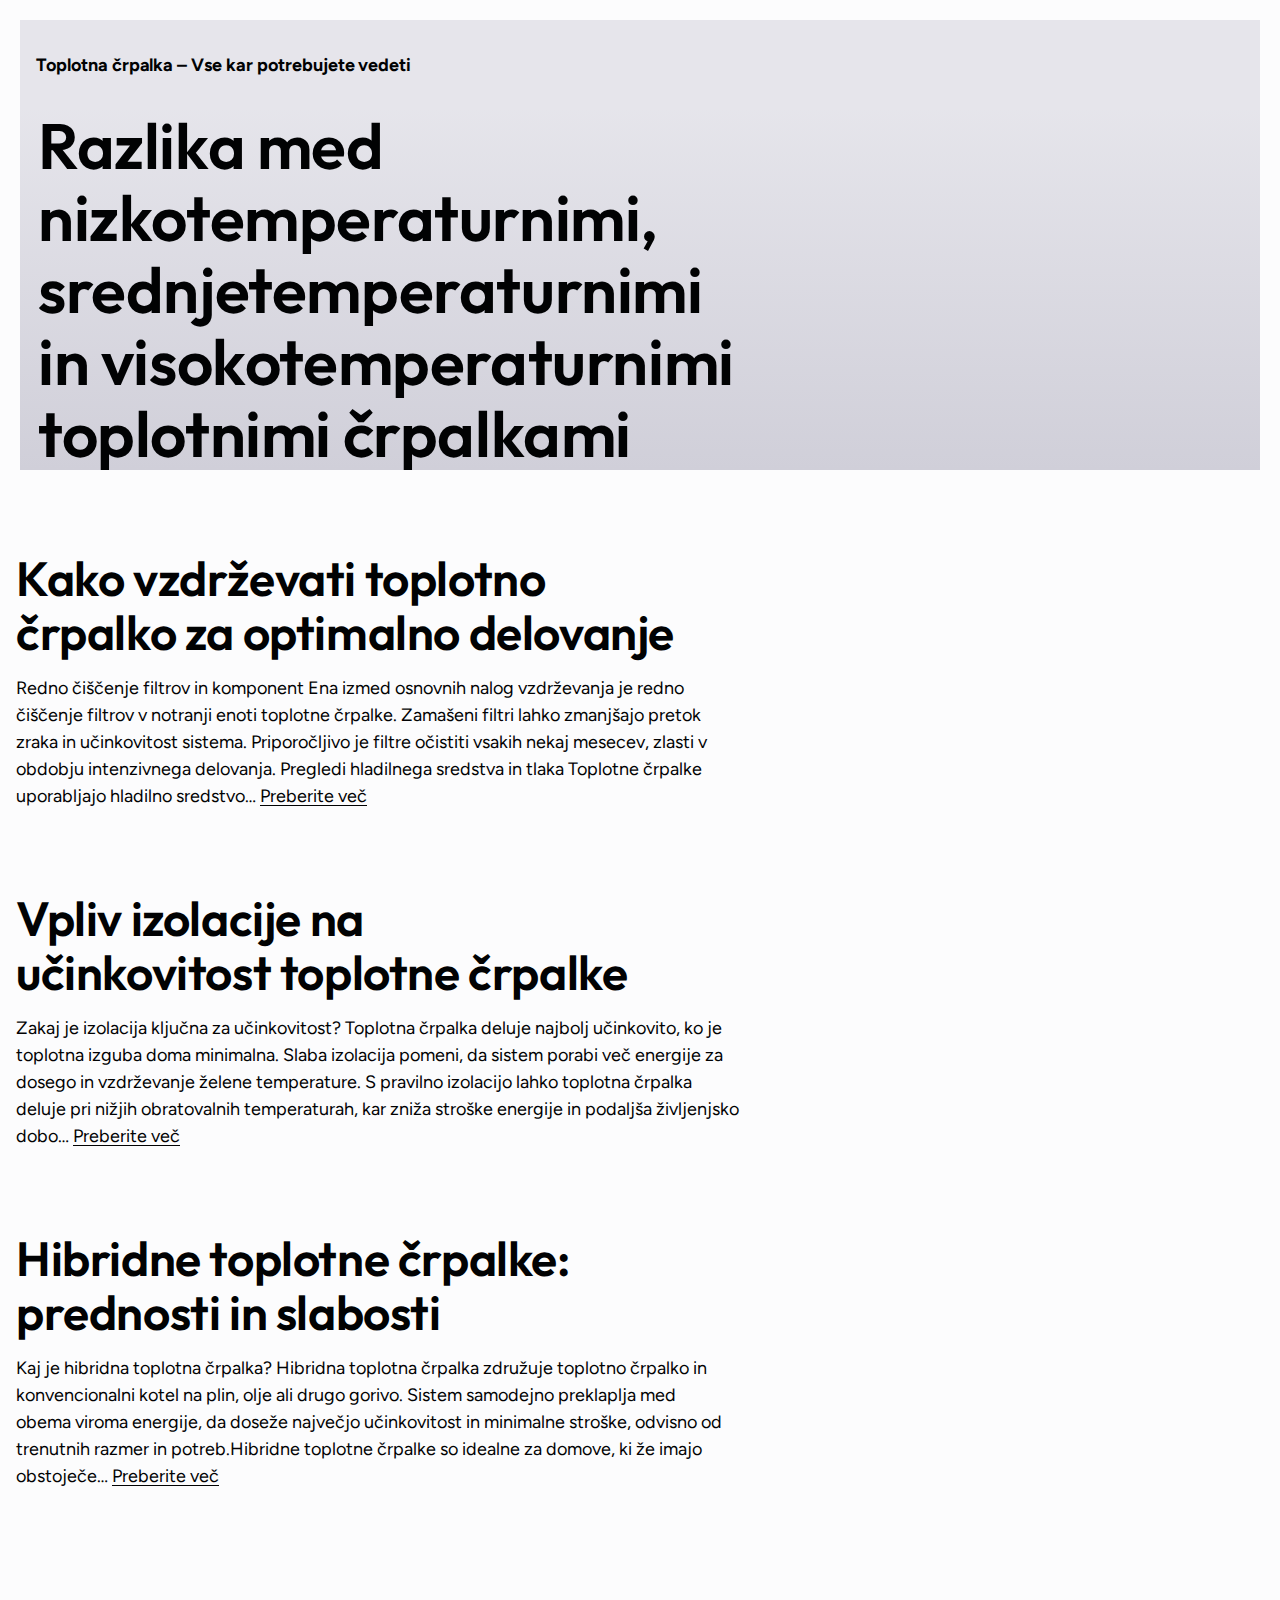
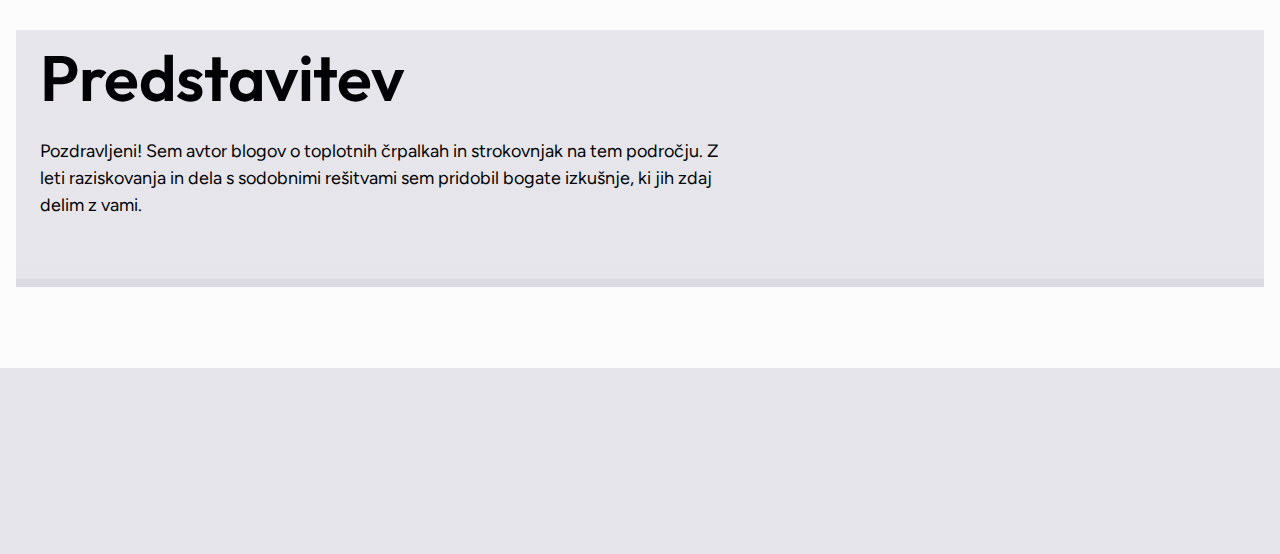
<file: index.html>
<!DOCTYPE html>
<html lang="en-US">
<head>
	<meta charset="UTF-8">
	<meta name="viewport" content="width=device-width, initial-scale=1">
<meta name="robots" content="max-image-preview:large">
	<style>img:is([sizes="auto" i], [sizes^="auto," i]) { contain-intrinsic-size: 3000px 1500px }</style>
	<title>Toplotna črpalka &#8211; Vse kar potrebujete vedeti</title>
<link rel="alternate" type="application/rss+xml" title="Toplotna črpalka - Vse kar potrebujete vedeti &raquo; Feed" href="/feed/">
<link rel="alternate" type="application/rss+xml" title="Toplotna črpalka - Vse kar potrebujete vedeti &raquo; Comments Feed" href="/comments/feed/">
<script>
window._wpemojiSettings = {"baseUrl":"https:\/\/s.w.org\/images\/core\/emoji\/15.0.3\/72x72\/","ext":".png","svgUrl":"https:\/\/s.w.org\/images\/core\/emoji\/15.0.3\/svg\/","svgExt":".svg","source":{"concatemoji":"\/wp-includes\/js\/wp-emoji-release.min.js?ver=6.7.1"}};
/*! This file is auto-generated */
!function(i,n){var o,s,e;function c(e){try{var t={supportTests:e,timestamp:(new Date).valueOf()};sessionStorage.setItem(o,JSON.stringify(t))}catch(e){}}function p(e,t,n){e.clearRect(0,0,e.canvas.width,e.canvas.height),e.fillText(t,0,0);var t=new Uint32Array(e.getImageData(0,0,e.canvas.width,e.canvas.height).data),r=(e.clearRect(0,0,e.canvas.width,e.canvas.height),e.fillText(n,0,0),new Uint32Array(e.getImageData(0,0,e.canvas.width,e.canvas.height).data));return t.every(function(e,t){return e===r[t]})}function u(e,t,n){switch(t){case"flag":return n(e,"🏳️‍⚧️","🏳️​⚧️")?!1:!n(e,"🇺🇳","🇺​🇳")&&!n(e,"🏴󠁧󠁢󠁥󠁮󠁧󠁿","🏴​󠁧​󠁢​󠁥​󠁮​󠁧​󠁿");case"emoji":return!n(e,"🐦‍⬛","🐦​⬛")}return!1}function f(e,t,n){var r="undefined"!=typeof WorkerGlobalScope&&self instanceof WorkerGlobalScope?new OffscreenCanvas(300,150):i.createElement("canvas"),a=r.getContext("2d",{willReadFrequently:!0}),o=(a.textBaseline="top",a.font="600 32px Arial",{});return e.forEach(function(e){o[e]=t(a,e,n)}),o}function t(e){var t=i.createElement("script");t.src=e,t.defer=!0,i.head.appendChild(t)}"undefined"!=typeof Promise&&(o="wpEmojiSettingsSupports",s=["flag","emoji"],n.supports={everything:!0,everythingExceptFlag:!0},e=new Promise(function(e){i.addEventListener("DOMContentLoaded",e,{once:!0})}),new Promise(function(t){var n=function(){try{var e=JSON.parse(sessionStorage.getItem(o));if("object"==typeof e&&"number"==typeof e.timestamp&&(new Date).valueOf()<e.timestamp+604800&&"object"==typeof e.supportTests)return e.supportTests}catch(e){}return null}();if(!n){if("undefined"!=typeof Worker&&"undefined"!=typeof OffscreenCanvas&&"undefined"!=typeof URL&&URL.createObjectURL&&"undefined"!=typeof Blob)try{var e="postMessage("+f.toString()+"("+[JSON.stringify(s),u.toString(),p.toString()].join(",")+"));",r=new Blob([e],{type:"text/javascript"}),a=new Worker(URL.createObjectURL(r),{name:"wpTestEmojiSupports"});return void(a.onmessage=function(e){c(n=e.data),a.terminate(),t(n)})}catch(e){}c(n=f(s,u,p))}t(n)}).then(function(e){for(var t in e)n.supports[t]=e[t],n.supports.everything=n.supports.everything&&n.supports[t],"flag"!==t&&(n.supports.everythingExceptFlag=n.supports.everythingExceptFlag&&n.supports[t]);n.supports.everythingExceptFlag=n.supports.everythingExceptFlag&&!n.supports.flag,n.DOMReady=!1,n.readyCallback=function(){n.DOMReady=!0}}).then(function(){return e}).then(function(){var e;n.supports.everything||(n.readyCallback(),(e=n.source||{}).concatemoji?t(e.concatemoji):e.wpemoji&&e.twemoji&&(t(e.twemoji),t(e.wpemoji)))}))}((window,document),window._wpemojiSettings);
</script>
<style id="wp-block-site-logo-inline-css">.wp-block-site-logo{box-sizing:border-box;line-height:0}.wp-block-site-logo a{display:inline-block;line-height:0}.wp-block-site-logo.is-default-size img{height:auto;width:120px}.wp-block-site-logo img{height:auto;max-width:100%}.wp-block-site-logo a,.wp-block-site-logo img{border-radius:inherit}.wp-block-site-logo.aligncenter{margin-left:auto;margin-right:auto;text-align:center}:root :where(.wp-block-site-logo.is-style-rounded){border-radius:9999px}</style>
<style id="wp-block-site-title-inline-css">.wp-block-site-title{box-sizing:border-box}.wp-block-site-title :where(a){color:inherit;font-family:inherit;font-size:inherit;font-style:inherit;font-weight:inherit;letter-spacing:inherit;line-height:inherit;text-decoration:inherit}</style>
<style id="wp-block-group-inline-css">.wp-block-group{box-sizing:border-box}:where(.wp-block-group.wp-block-group-is-layout-constrained){position:relative}</style>
<style id="wp-block-page-list-inline-css">.wp-block-navigation .wp-block-page-list{align-items:var(--navigation-layout-align,initial);background-color:inherit;display:flex;flex-direction:var(--navigation-layout-direction,initial);flex-wrap:var(--navigation-layout-wrap,wrap);justify-content:var(--navigation-layout-justify,initial)}.wp-block-navigation .wp-block-navigation-item{background-color:inherit}</style>
<link rel="stylesheet" id="wp-block-navigation-css" href="/wp-includes/blocks/navigation/style.min.css?ver=6.7.1" media="all">
<style id="wp-block-post-title-inline-css">.wp-block-post-title{box-sizing:border-box;word-break:break-word}.wp-block-post-title :where(a){display:inline-block;font-family:inherit;font-size:inherit;font-style:inherit;font-weight:inherit;letter-spacing:inherit;line-height:inherit;text-decoration:inherit}</style>
<style id="wp-block-post-featured-image-inline-css">.wp-block-post-featured-image{margin-left:0;margin-right:0}.wp-block-post-featured-image a{display:block;height:100%}.wp-block-post-featured-image :where(img){box-sizing:border-box;height:auto;max-width:100%;vertical-align:bottom;width:100%}.wp-block-post-featured-image.alignfull img,.wp-block-post-featured-image.alignwide img{width:100%}.wp-block-post-featured-image .wp-block-post-featured-image__overlay.has-background-dim{background-color:#000;inset:0;position:absolute}.wp-block-post-featured-image{position:relative}.wp-block-post-featured-image .wp-block-post-featured-image__overlay.has-background-gradient{background-color:initial}.wp-block-post-featured-image .wp-block-post-featured-image__overlay.has-background-dim-0{opacity:0}.wp-block-post-featured-image .wp-block-post-featured-image__overlay.has-background-dim-10{opacity:.1}.wp-block-post-featured-image .wp-block-post-featured-image__overlay.has-background-dim-20{opacity:.2}.wp-block-post-featured-image .wp-block-post-featured-image__overlay.has-background-dim-30{opacity:.3}.wp-block-post-featured-image .wp-block-post-featured-image__overlay.has-background-dim-40{opacity:.4}.wp-block-post-featured-image .wp-block-post-featured-image__overlay.has-background-dim-50{opacity:.5}.wp-block-post-featured-image .wp-block-post-featured-image__overlay.has-background-dim-60{opacity:.6}.wp-block-post-featured-image .wp-block-post-featured-image__overlay.has-background-dim-70{opacity:.7}.wp-block-post-featured-image .wp-block-post-featured-image__overlay.has-background-dim-80{opacity:.8}.wp-block-post-featured-image .wp-block-post-featured-image__overlay.has-background-dim-90{opacity:.9}.wp-block-post-featured-image .wp-block-post-featured-image__overlay.has-background-dim-100{opacity:1}.wp-block-post-featured-image:where(.alignleft,.alignright){width:100%}</style>
<style id="wp-block-columns-inline-css">.wp-block-columns{align-items:normal!important;box-sizing:border-box;display:flex;flex-wrap:wrap!important}@media (min-width:782px){.wp-block-columns{flex-wrap:nowrap!important}}.wp-block-columns.are-vertically-aligned-top{align-items:flex-start}.wp-block-columns.are-vertically-aligned-center{align-items:center}.wp-block-columns.are-vertically-aligned-bottom{align-items:flex-end}@media (max-width:781px){.wp-block-columns:not(.is-not-stacked-on-mobile)>.wp-block-column{flex-basis:100%!important}}@media (min-width:782px){.wp-block-columns:not(.is-not-stacked-on-mobile)>.wp-block-column{flex-basis:0;flex-grow:1}.wp-block-columns:not(.is-not-stacked-on-mobile)>.wp-block-column[style*=flex-basis]{flex-grow:0}}.wp-block-columns.is-not-stacked-on-mobile{flex-wrap:nowrap!important}.wp-block-columns.is-not-stacked-on-mobile>.wp-block-column{flex-basis:0;flex-grow:1}.wp-block-columns.is-not-stacked-on-mobile>.wp-block-column[style*=flex-basis]{flex-grow:0}:where(.wp-block-columns){margin-bottom:1.75em}:where(.wp-block-columns.has-background){padding:1.25em 2.375em}.wp-block-column{flex-grow:1;min-width:0;overflow-wrap:break-word;word-break:break-word}.wp-block-column.is-vertically-aligned-top{align-self:flex-start}.wp-block-column.is-vertically-aligned-center{align-self:center}.wp-block-column.is-vertically-aligned-bottom{align-self:flex-end}.wp-block-column.is-vertically-aligned-stretch{align-self:stretch}.wp-block-column.is-vertically-aligned-bottom,.wp-block-column.is-vertically-aligned-center,.wp-block-column.is-vertically-aligned-top{width:100%}</style>
<style id="wp-block-post-template-inline-css">.wp-block-post-template{list-style:none;margin-bottom:0;margin-top:0;max-width:100%;padding:0}.wp-block-post-template.is-flex-container{display:flex;flex-direction:row;flex-wrap:wrap;gap:1.25em}.wp-block-post-template.is-flex-container>li{margin:0;width:100%}@media (min-width:600px){.wp-block-post-template.is-flex-container.is-flex-container.columns-2>li{width:calc(50% - .625em)}.wp-block-post-template.is-flex-container.is-flex-container.columns-3>li{width:calc(33.33333% - .83333em)}.wp-block-post-template.is-flex-container.is-flex-container.columns-4>li{width:calc(25% - .9375em)}.wp-block-post-template.is-flex-container.is-flex-container.columns-5>li{width:calc(20% - 1em)}.wp-block-post-template.is-flex-container.is-flex-container.columns-6>li{width:calc(16.66667% - 1.04167em)}}@media (max-width:600px){.wp-block-post-template-is-layout-grid.wp-block-post-template-is-layout-grid.wp-block-post-template-is-layout-grid.wp-block-post-template-is-layout-grid{grid-template-columns:1fr}}.wp-block-post-template-is-layout-constrained>li>.alignright,.wp-block-post-template-is-layout-flow>li>.alignright{float:right;margin-inline-end:0;margin-inline-start:2em}.wp-block-post-template-is-layout-constrained>li>.alignleft,.wp-block-post-template-is-layout-flow>li>.alignleft{float:left;margin-inline-end:2em;margin-inline-start:0}.wp-block-post-template-is-layout-constrained>li>.aligncenter,.wp-block-post-template-is-layout-flow>li>.aligncenter{margin-inline-end:auto;margin-inline-start:auto}</style>
<link rel="stylesheet" id="wp-block-cover-css" href="/wp-includes/blocks/cover/style.min.css?ver=6.7.1" media="all">
<style id="wp-block-post-excerpt-inline-css">:where(.wp-block-post-excerpt){box-sizing:border-box;margin-bottom:var(--wp--style--block-gap);margin-top:var(--wp--style--block-gap)}.wp-block-post-excerpt__excerpt{margin-bottom:0;margin-top:0}.wp-block-post-excerpt__more-text{margin-bottom:0;margin-top:var(--wp--style--block-gap)}.wp-block-post-excerpt__more-link{display:inline-block}</style>
<style id="wp-block-spacer-inline-css">.wp-block-spacer{clear:both}</style>
<style id="wp-block-query-pagination-inline-css">.wp-block-query-pagination.is-content-justification-space-between>.wp-block-query-pagination-next:last-of-type{margin-inline-start:auto}.wp-block-query-pagination.is-content-justification-space-between>.wp-block-query-pagination-previous:first-child{margin-inline-end:auto}.wp-block-query-pagination .wp-block-query-pagination-previous-arrow{display:inline-block;margin-right:1ch}.wp-block-query-pagination .wp-block-query-pagination-previous-arrow:not(.is-arrow-chevron){transform:scaleX(1)}.wp-block-query-pagination .wp-block-query-pagination-next-arrow{display:inline-block;margin-left:1ch}.wp-block-query-pagination .wp-block-query-pagination-next-arrow:not(.is-arrow-chevron){transform:scaleX(1)}.wp-block-query-pagination.aligncenter{justify-content:center}</style>
<style id="wp-block-heading-inline-css">h1.has-background,h2.has-background,h3.has-background,h4.has-background,h5.has-background,h6.has-background{padding:1.25em 2.375em}h1.has-text-align-left[style*=writing-mode]:where([style*=vertical-lr]),h1.has-text-align-right[style*=writing-mode]:where([style*=vertical-rl]),h2.has-text-align-left[style*=writing-mode]:where([style*=vertical-lr]),h2.has-text-align-right[style*=writing-mode]:where([style*=vertical-rl]),h3.has-text-align-left[style*=writing-mode]:where([style*=vertical-lr]),h3.has-text-align-right[style*=writing-mode]:where([style*=vertical-rl]),h4.has-text-align-left[style*=writing-mode]:where([style*=vertical-lr]),h4.has-text-align-right[style*=writing-mode]:where([style*=vertical-rl]),h5.has-text-align-left[style*=writing-mode]:where([style*=vertical-lr]),h5.has-text-align-right[style*=writing-mode]:where([style*=vertical-rl]),h6.has-text-align-left[style*=writing-mode]:where([style*=vertical-lr]),h6.has-text-align-right[style*=writing-mode]:where([style*=vertical-rl]){rotate:180deg}</style>
<style id="wp-block-paragraph-inline-css">.is-small-text{font-size:.875em}.is-regular-text{font-size:1em}.is-large-text{font-size:2.25em}.is-larger-text{font-size:3em}.has-drop-cap:not(:focus):first-letter{float:left;font-size:8.4em;font-style:normal;font-weight:100;line-height:.68;margin:.05em .1em 0 0;text-transform:uppercase}body.rtl .has-drop-cap:not(:focus):first-letter{float:none;margin-left:.1em}p.has-drop-cap.has-background{overflow:hidden}:root :where(p.has-background){padding:1.25em 2.375em}:where(p.has-text-color:not(.has-link-color)) a{color:inherit}p.has-text-align-left[style*="writing-mode:vertical-lr"],p.has-text-align-right[style*="writing-mode:vertical-rl"]{rotate:180deg}</style>
<style id="wp-emoji-styles-inline-css">img.wp-smiley, img.emoji {
		display: inline !important;
		border: none !important;
		box-shadow: none !important;
		height: 1em !important;
		width: 1em !important;
		margin: 0 0.07em !important;
		vertical-align: -0.1em !important;
		background: none !important;
		padding: 0 !important;
	}</style>
<style id="wp-block-library-inline-css">:root{--wp-admin-theme-color:#007cba;--wp-admin-theme-color--rgb:0,124,186;--wp-admin-theme-color-darker-10:#006ba1;--wp-admin-theme-color-darker-10--rgb:0,107,161;--wp-admin-theme-color-darker-20:#005a87;--wp-admin-theme-color-darker-20--rgb:0,90,135;--wp-admin-border-width-focus:2px;--wp-block-synced-color:#7a00df;--wp-block-synced-color--rgb:122,0,223;--wp-bound-block-color:var(--wp-block-synced-color)}@media (min-resolution:192dpi){:root{--wp-admin-border-width-focus:1.5px}}.wp-element-button{cursor:pointer}:root{--wp--preset--font-size--normal:16px;--wp--preset--font-size--huge:42px}:root .has-very-light-gray-background-color{background-color:#eee}:root .has-very-dark-gray-background-color{background-color:#313131}:root .has-very-light-gray-color{color:#eee}:root .has-very-dark-gray-color{color:#313131}:root .has-vivid-green-cyan-to-vivid-cyan-blue-gradient-background{background:linear-gradient(135deg,#00d084,#0693e3)}:root .has-purple-crush-gradient-background{background:linear-gradient(135deg,#34e2e4,#4721fb 50%,#ab1dfe)}:root .has-hazy-dawn-gradient-background{background:linear-gradient(135deg,#faaca8,#dad0ec)}:root .has-subdued-olive-gradient-background{background:linear-gradient(135deg,#fafae1,#67a671)}:root .has-atomic-cream-gradient-background{background:linear-gradient(135deg,#fdd79a,#004a59)}:root .has-nightshade-gradient-background{background:linear-gradient(135deg,#330968,#31cdcf)}:root .has-midnight-gradient-background{background:linear-gradient(135deg,#020381,#2874fc)}.has-regular-font-size{font-size:1em}.has-larger-font-size{font-size:2.625em}.has-normal-font-size{font-size:var(--wp--preset--font-size--normal)}.has-huge-font-size{font-size:var(--wp--preset--font-size--huge)}.has-text-align-center{text-align:center}.has-text-align-left{text-align:left}.has-text-align-right{text-align:right}#end-resizable-editor-section{display:none}.aligncenter{clear:both}.items-justified-left{justify-content:flex-start}.items-justified-center{justify-content:center}.items-justified-right{justify-content:flex-end}.items-justified-space-between{justify-content:space-between}.screen-reader-text{border:0;clip:rect(1px,1px,1px,1px);clip-path:inset(50%);height:1px;margin:-1px;overflow:hidden;padding:0;position:absolute;width:1px;word-wrap:normal!important}.screen-reader-text:focus{background-color:#ddd;clip:auto!important;clip-path:none;color:#444;display:block;font-size:1em;height:auto;left:5px;line-height:normal;padding:15px 23px 14px;text-decoration:none;top:5px;width:auto;z-index:100000}html :where(.has-border-color){border-style:solid}html :where([style*=border-top-color]){border-top-style:solid}html :where([style*=border-right-color]){border-right-style:solid}html :where([style*=border-bottom-color]){border-bottom-style:solid}html :where([style*=border-left-color]){border-left-style:solid}html :where([style*=border-width]){border-style:solid}html :where([style*=border-top-width]){border-top-style:solid}html :where([style*=border-right-width]){border-right-style:solid}html :where([style*=border-bottom-width]){border-bottom-style:solid}html :where([style*=border-left-width]){border-left-style:solid}html :where(img[class*=wp-image-]){height:auto;max-width:100%}:where(figure){margin:0 0 1em}html :where(.is-position-sticky){--wp-admin--admin-bar--position-offset:var(--wp-admin--admin-bar--height,0px)}@media screen and (max-width:600px){html :where(.is-position-sticky){--wp-admin--admin-bar--position-offset:0px}}</style>
<style id="global-styles-inline-css">:root{--wp--preset--aspect-ratio--square: 1;--wp--preset--aspect-ratio--4-3: 4/3;--wp--preset--aspect-ratio--3-4: 3/4;--wp--preset--aspect-ratio--3-2: 3/2;--wp--preset--aspect-ratio--2-3: 2/3;--wp--preset--aspect-ratio--16-9: 16/9;--wp--preset--aspect-ratio--9-16: 9/16;--wp--preset--color--black: #000000;--wp--preset--color--cyan-bluish-gray: #abb8c3;--wp--preset--color--white: #ffffff;--wp--preset--color--pale-pink: #f78da7;--wp--preset--color--vivid-red: #cf2e2e;--wp--preset--color--luminous-vivid-orange: #ff6900;--wp--preset--color--luminous-vivid-amber: #fcb900;--wp--preset--color--light-green-cyan: #7bdcb5;--wp--preset--color--vivid-green-cyan: #00d084;--wp--preset--color--pale-cyan-blue: #8ed1fc;--wp--preset--color--vivid-cyan-blue: #0693e3;--wp--preset--color--vivid-purple: #9b51e0;--wp--preset--color--base: #fcfcfd;--wp--preset--color--contrast: #010203;--wp--preset--color--primary: #010304d9;--wp--preset--color--secondary: #01030480;--wp--preset--color--tertiary: #d0cfd9;--wp--preset--color--quaternary: #CFCED980;--wp--preset--gradient--vivid-cyan-blue-to-vivid-purple: linear-gradient(135deg,rgba(6,147,227,1) 0%,rgb(155,81,224) 100%);--wp--preset--gradient--light-green-cyan-to-vivid-green-cyan: linear-gradient(135deg,rgb(122,220,180) 0%,rgb(0,208,130) 100%);--wp--preset--gradient--luminous-vivid-amber-to-luminous-vivid-orange: linear-gradient(135deg,rgba(252,185,0,1) 0%,rgba(255,105,0,1) 100%);--wp--preset--gradient--luminous-vivid-orange-to-vivid-red: linear-gradient(135deg,rgba(255,105,0,1) 0%,rgb(207,46,46) 100%);--wp--preset--gradient--very-light-gray-to-cyan-bluish-gray: linear-gradient(135deg,rgb(238,238,238) 0%,rgb(169,184,195) 100%);--wp--preset--gradient--cool-to-warm-spectrum: linear-gradient(135deg,rgb(74,234,220) 0%,rgb(151,120,209) 20%,rgb(207,42,186) 40%,rgb(238,44,130) 60%,rgb(251,105,98) 80%,rgb(254,248,76) 100%);--wp--preset--gradient--blush-light-purple: linear-gradient(135deg,rgb(255,206,236) 0%,rgb(152,150,240) 100%);--wp--preset--gradient--blush-bordeaux: linear-gradient(135deg,rgb(254,205,165) 0%,rgb(254,45,45) 50%,rgb(107,0,62) 100%);--wp--preset--gradient--luminous-dusk: linear-gradient(135deg,rgb(255,203,112) 0%,rgb(199,81,192) 50%,rgb(65,88,208) 100%);--wp--preset--gradient--pale-ocean: linear-gradient(135deg,rgb(255,245,203) 0%,rgb(182,227,212) 50%,rgb(51,167,181) 100%);--wp--preset--gradient--electric-grass: linear-gradient(135deg,rgb(202,248,128) 0%,rgb(113,206,126) 100%);--wp--preset--gradient--midnight: linear-gradient(135deg,rgb(2,3,129) 0%,rgb(40,116,252) 100%);--wp--preset--gradient--default-gradient: linear-gradient(to bottom,var(--wp--preset--color--quaternary), var(--wp--preset--color--tertiary));--wp--preset--gradient--hard-95-gradient: linear-gradient(to top,var(--wp--preset--color--quaternary) 95%, var(--wp--preset--color--base) 95%);--wp--preset--gradient--hard-30-gradient: linear-gradient(to top,var(--wp--preset--color--quaternary) 30%, var(--wp--preset--color--base) 30%);--wp--preset--font-size--small: clamp(0.825rem, 0.825rem + ((1vw - 0.2rem) * 0.292), 1rem);--wp--preset--font-size--medium: clamp(1.1rem, 1.1rem + ((1vw - 0.2rem) * 0.042), 1.125rem);--wp--preset--font-size--large: clamp(1.25rem, 1.25rem + ((1vw - 0.2rem) * 0.083), 1.3rem);--wp--preset--font-size--x-large: clamp(2.125rem, 2.125rem + ((1vw - 0.2rem) * 1.458), 3rem);--wp--preset--font-size--x-small: clamp(0.8rem, 0.8rem + ((1vw - 0.2rem) * 0.063), 0.8375rem);--wp--preset--font-size--xx-large: clamp(2.5rem, 2.5rem + ((1vw - 0.2rem) * 2.5), 4rem);--wp--preset--font-family--system-font: -apple-system, BlinkMacSystemFont, 'Segoe UI', Roboto, Oxygen-Sans, Ubuntu, Cantarell, 'Helvetica Neue', sans-serif;--wp--preset--font-family--besley: Besley, serif;--wp--preset--font-family--figtree: Figtree, sans-serif;--wp--preset--font-family--manrope: Manrope, sans-serif;--wp--preset--font-family--outfit: Outfit, sans-serif;--wp--preset--font-family--piazzolla-24: Piazzolla, serif;--wp--preset--font-family--space-grotesk: Space Grotesk, sans-serif;--wp--preset--font-family--zilla-slab: Zilla Slab, serif;--wp--preset--spacing--20: 0.44rem;--wp--preset--spacing--30: 0.67rem;--wp--preset--spacing--40: 1rem;--wp--preset--spacing--50: 1.5rem;--wp--preset--spacing--60: 2.25rem;--wp--preset--spacing--70: 3.38rem;--wp--preset--spacing--80: 5.06rem;--wp--preset--shadow--natural: 6px 6px 9px rgba(0, 0, 0, 0.2);--wp--preset--shadow--deep: 12px 12px 50px rgba(0, 0, 0, 0.4);--wp--preset--shadow--sharp: 6px 6px 0px rgba(0, 0, 0, 0.2);--wp--preset--shadow--outlined: 6px 6px 0px -3px rgba(255, 255, 255, 1), 6px 6px rgba(0, 0, 0, 1);--wp--preset--shadow--crisp: 6px 6px 0px rgba(0, 0, 0, 1);}:root { --wp--style--global--content-size: 900px;--wp--style--global--wide-size: 1280px; }:where(body) { margin: 0; }.wp-site-blocks { padding-top: var(--wp--style--root--padding-top); padding-bottom: var(--wp--style--root--padding-bottom); }.has-global-padding { padding-right: var(--wp--style--root--padding-right); padding-left: var(--wp--style--root--padding-left); }.has-global-padding > .alignfull { margin-right: calc(var(--wp--style--root--padding-right) * -1); margin-left: calc(var(--wp--style--root--padding-left) * -1); }.has-global-padding :where(:not(.alignfull.is-layout-flow) > .has-global-padding:not(.wp-block-block, .alignfull)) { padding-right: 0; padding-left: 0; }.has-global-padding :where(:not(.alignfull.is-layout-flow) > .has-global-padding:not(.wp-block-block, .alignfull)) > .alignfull { margin-left: 0; margin-right: 0; }.wp-site-blocks > .alignleft { float: left; margin-right: 2em; }.wp-site-blocks > .alignright { float: right; margin-left: 2em; }.wp-site-blocks > .aligncenter { justify-content: center; margin-left: auto; margin-right: auto; }:where(.wp-site-blocks) > * { margin-block-start: var(--wp--preset--spacing--50); margin-block-end: 0; }:where(.wp-site-blocks) > :first-child { margin-block-start: 0; }:where(.wp-site-blocks) > :last-child { margin-block-end: 0; }:root { --wp--style--block-gap: var(--wp--preset--spacing--50); }:root :where(.is-layout-flow) > :first-child{margin-block-start: 0;}:root :where(.is-layout-flow) > :last-child{margin-block-end: 0;}:root :where(.is-layout-flow) > *{margin-block-start: var(--wp--preset--spacing--50);margin-block-end: 0;}:root :where(.is-layout-constrained) > :first-child{margin-block-start: 0;}:root :where(.is-layout-constrained) > :last-child{margin-block-end: 0;}:root :where(.is-layout-constrained) > *{margin-block-start: var(--wp--preset--spacing--50);margin-block-end: 0;}:root :where(.is-layout-flex){gap: var(--wp--preset--spacing--50);}:root :where(.is-layout-grid){gap: var(--wp--preset--spacing--50);}.is-layout-flow > .alignleft{float: left;margin-inline-start: 0;margin-inline-end: 2em;}.is-layout-flow > .alignright{float: right;margin-inline-start: 2em;margin-inline-end: 0;}.is-layout-flow > .aligncenter{margin-left: auto !important;margin-right: auto !important;}.is-layout-constrained > .alignleft{float: left;margin-inline-start: 0;margin-inline-end: 2em;}.is-layout-constrained > .alignright{float: right;margin-inline-start: 2em;margin-inline-end: 0;}.is-layout-constrained > .aligncenter{margin-left: auto !important;margin-right: auto !important;}.is-layout-constrained > :where(:not(.alignleft):not(.alignright):not(.alignfull)){max-width: var(--wp--style--global--content-size);margin-left: auto !important;margin-right: auto !important;}.is-layout-constrained > .alignwide{max-width: var(--wp--style--global--wide-size);}body .is-layout-flex{display: flex;}.is-layout-flex{flex-wrap: wrap;align-items: center;}.is-layout-flex > :is(*, div){margin: 0;}body .is-layout-grid{display: grid;}.is-layout-grid > :is(*, div){margin: 0;}body{background-color: var(--wp--preset--color--base);color: var(--wp--preset--color--contrast);font-family: var(--wp--preset--font-family--figtree);font-size: var(--wp--preset--font-size--medium);line-height: 1.5;--wp--style--root--padding-top: 0;--wp--style--root--padding-right: var(--wp--preset--spacing--40);--wp--style--root--padding-bottom: 0;--wp--style--root--padding-left: var(--wp--preset--spacing--40);}a:where(:not(.wp-element-button)){color: var(--wp--preset--color--contrast);text-decoration: underline;}:root :where(a:where(:not(.wp-element-button)):hover){color: var(--wp--preset--color--secondary);text-decoration: none;}h1, h2, h3, h4, h5, h6{font-family: var(--wp--preset--font-family--outfit);font-style: normal;font-weight: 700;line-height: 1.125;}h1{font-size: var(--wp--preset--font-size--xx-large);letter-spacing: -0.025rem;}h2{font-size: var(--wp--preset--font-size--x-large);letter-spacing: -0.025rem;text-transform: none;}h3{font-size: var(--wp--preset--font-size--large);line-height: 1.4;}h4{font-size: var(--wp--preset--font-size--medium);line-height: 1.4;}h5{font-size: var(--wp--preset--font-size--small);line-height: 1.4;text-transform: uppercase;}h6{font-size: var(--wp--preset--font-size--small);line-height: 1.4;text-transform: uppercase;}:root :where(.wp-element-button, .wp-block-button__link){background-color: var(--wp--preset--color--primary);border-radius: 0.25rem;border-width: 0;color: var(--wp--preset--color--base);font-family: inherit;font-size: inherit;line-height: inherit;padding: calc(0.667em + 2px) calc(1.333em + 2px);text-decoration: none;}:root :where(.wp-element-button:hover, .wp-block-button__link:hover){background-color: var(--wp--preset--color--secondary);color: var(--wp--preset--color--base);}:root :where(.wp-element-button:focus, .wp-block-button__link:focus){background-color: var(--wp--preset--color--primary);color: var(--wp--preset--color--base);outline-color: var(--wp--preset--color--primary);outline-offset: 2px;outline-style: dotted;outline-width: 1px;}:root :where(.wp-element-button:active, .wp-block-button__link:active){background-color: var(--wp--preset--color--primary);color: var(--wp--preset--color--base);}.has-black-color{color: var(--wp--preset--color--black) !important;}.has-cyan-bluish-gray-color{color: var(--wp--preset--color--cyan-bluish-gray) !important;}.has-white-color{color: var(--wp--preset--color--white) !important;}.has-pale-pink-color{color: var(--wp--preset--color--pale-pink) !important;}.has-vivid-red-color{color: var(--wp--preset--color--vivid-red) !important;}.has-luminous-vivid-orange-color{color: var(--wp--preset--color--luminous-vivid-orange) !important;}.has-luminous-vivid-amber-color{color: var(--wp--preset--color--luminous-vivid-amber) !important;}.has-light-green-cyan-color{color: var(--wp--preset--color--light-green-cyan) !important;}.has-vivid-green-cyan-color{color: var(--wp--preset--color--vivid-green-cyan) !important;}.has-pale-cyan-blue-color{color: var(--wp--preset--color--pale-cyan-blue) !important;}.has-vivid-cyan-blue-color{color: var(--wp--preset--color--vivid-cyan-blue) !important;}.has-vivid-purple-color{color: var(--wp--preset--color--vivid-purple) !important;}.has-base-color{color: var(--wp--preset--color--base) !important;}.has-contrast-color{color: var(--wp--preset--color--contrast) !important;}.has-primary-color{color: var(--wp--preset--color--primary) !important;}.has-secondary-color{color: var(--wp--preset--color--secondary) !important;}.has-tertiary-color{color: var(--wp--preset--color--tertiary) !important;}.has-quaternary-color{color: var(--wp--preset--color--quaternary) !important;}.has-black-background-color{background-color: var(--wp--preset--color--black) !important;}.has-cyan-bluish-gray-background-color{background-color: var(--wp--preset--color--cyan-bluish-gray) !important;}.has-white-background-color{background-color: var(--wp--preset--color--white) !important;}.has-pale-pink-background-color{background-color: var(--wp--preset--color--pale-pink) !important;}.has-vivid-red-background-color{background-color: var(--wp--preset--color--vivid-red) !important;}.has-luminous-vivid-orange-background-color{background-color: var(--wp--preset--color--luminous-vivid-orange) !important;}.has-luminous-vivid-amber-background-color{background-color: var(--wp--preset--color--luminous-vivid-amber) !important;}.has-light-green-cyan-background-color{background-color: var(--wp--preset--color--light-green-cyan) !important;}.has-vivid-green-cyan-background-color{background-color: var(--wp--preset--color--vivid-green-cyan) !important;}.has-pale-cyan-blue-background-color{background-color: var(--wp--preset--color--pale-cyan-blue) !important;}.has-vivid-cyan-blue-background-color{background-color: var(--wp--preset--color--vivid-cyan-blue) !important;}.has-vivid-purple-background-color{background-color: var(--wp--preset--color--vivid-purple) !important;}.has-base-background-color{background-color: var(--wp--preset--color--base) !important;}.has-contrast-background-color{background-color: var(--wp--preset--color--contrast) !important;}.has-primary-background-color{background-color: var(--wp--preset--color--primary) !important;}.has-secondary-background-color{background-color: var(--wp--preset--color--secondary) !important;}.has-tertiary-background-color{background-color: var(--wp--preset--color--tertiary) !important;}.has-quaternary-background-color{background-color: var(--wp--preset--color--quaternary) !important;}.has-black-border-color{border-color: var(--wp--preset--color--black) !important;}.has-cyan-bluish-gray-border-color{border-color: var(--wp--preset--color--cyan-bluish-gray) !important;}.has-white-border-color{border-color: var(--wp--preset--color--white) !important;}.has-pale-pink-border-color{border-color: var(--wp--preset--color--pale-pink) !important;}.has-vivid-red-border-color{border-color: var(--wp--preset--color--vivid-red) !important;}.has-luminous-vivid-orange-border-color{border-color: var(--wp--preset--color--luminous-vivid-orange) !important;}.has-luminous-vivid-amber-border-color{border-color: var(--wp--preset--color--luminous-vivid-amber) !important;}.has-light-green-cyan-border-color{border-color: var(--wp--preset--color--light-green-cyan) !important;}.has-vivid-green-cyan-border-color{border-color: var(--wp--preset--color--vivid-green-cyan) !important;}.has-pale-cyan-blue-border-color{border-color: var(--wp--preset--color--pale-cyan-blue) !important;}.has-vivid-cyan-blue-border-color{border-color: var(--wp--preset--color--vivid-cyan-blue) !important;}.has-vivid-purple-border-color{border-color: var(--wp--preset--color--vivid-purple) !important;}.has-base-border-color{border-color: var(--wp--preset--color--base) !important;}.has-contrast-border-color{border-color: var(--wp--preset--color--contrast) !important;}.has-primary-border-color{border-color: var(--wp--preset--color--primary) !important;}.has-secondary-border-color{border-color: var(--wp--preset--color--secondary) !important;}.has-tertiary-border-color{border-color: var(--wp--preset--color--tertiary) !important;}.has-quaternary-border-color{border-color: var(--wp--preset--color--quaternary) !important;}.has-vivid-cyan-blue-to-vivid-purple-gradient-background{background: var(--wp--preset--gradient--vivid-cyan-blue-to-vivid-purple) !important;}.has-light-green-cyan-to-vivid-green-cyan-gradient-background{background: var(--wp--preset--gradient--light-green-cyan-to-vivid-green-cyan) !important;}.has-luminous-vivid-amber-to-luminous-vivid-orange-gradient-background{background: var(--wp--preset--gradient--luminous-vivid-amber-to-luminous-vivid-orange) !important;}.has-luminous-vivid-orange-to-vivid-red-gradient-background{background: var(--wp--preset--gradient--luminous-vivid-orange-to-vivid-red) !important;}.has-very-light-gray-to-cyan-bluish-gray-gradient-background{background: var(--wp--preset--gradient--very-light-gray-to-cyan-bluish-gray) !important;}.has-cool-to-warm-spectrum-gradient-background{background: var(--wp--preset--gradient--cool-to-warm-spectrum) !important;}.has-blush-light-purple-gradient-background{background: var(--wp--preset--gradient--blush-light-purple) !important;}.has-blush-bordeaux-gradient-background{background: var(--wp--preset--gradient--blush-bordeaux) !important;}.has-luminous-dusk-gradient-background{background: var(--wp--preset--gradient--luminous-dusk) !important;}.has-pale-ocean-gradient-background{background: var(--wp--preset--gradient--pale-ocean) !important;}.has-electric-grass-gradient-background{background: var(--wp--preset--gradient--electric-grass) !important;}.has-midnight-gradient-background{background: var(--wp--preset--gradient--midnight) !important;}.has-default-gradient-gradient-background{background: var(--wp--preset--gradient--default-gradient) !important;}.has-hard-95-gradient-gradient-background{background: var(--wp--preset--gradient--hard-95-gradient) !important;}.has-hard-30-gradient-gradient-background{background: var(--wp--preset--gradient--hard-30-gradient) !important;}.has-small-font-size{font-size: var(--wp--preset--font-size--small) !important;}.has-medium-font-size{font-size: var(--wp--preset--font-size--medium) !important;}.has-large-font-size{font-size: var(--wp--preset--font-size--large) !important;}.has-x-large-font-size{font-size: var(--wp--preset--font-size--x-large) !important;}.has-x-small-font-size{font-size: var(--wp--preset--font-size--x-small) !important;}.has-xx-large-font-size{font-size: var(--wp--preset--font-size--xx-large) !important;}.has-system-font-font-family{font-family: var(--wp--preset--font-family--system-font) !important;}.has-besley-font-family{font-family: var(--wp--preset--font-family--besley) !important;}.has-figtree-font-family{font-family: var(--wp--preset--font-family--figtree) !important;}.has-manrope-font-family{font-family: var(--wp--preset--font-family--manrope) !important;}.has-outfit-font-family{font-family: var(--wp--preset--font-family--outfit) !important;}.has-piazzolla-24-font-family{font-family: var(--wp--preset--font-family--piazzolla-24) !important;}.has-space-grotesk-font-family{font-family: var(--wp--preset--font-family--space-grotesk) !important;}.has-zilla-slab-font-family{font-family: var(--wp--preset--font-family--zilla-slab) !important;}
:root :where(.wp-block-cover){color: var(--wp--preset--color--contrast);}
:root :where(.wp-block-cover h1,.wp-block-cover  h2,.wp-block-cover  h3,.wp-block-cover  h4,.wp-block-cover  h5,.wp-block-cover  h6){color: var(--wp--preset--color--contrast);}
:root :where(.wp-block-cover a:where(:not(.wp-element-button))){color: var(--wp--preset--color--contrast);}
:root :where(.wp-block-navigation){font-size: var(--wp--preset--font-size--medium);line-height: 1;}:root :where(.wp-block-navigation-is-layout-flow) > :first-child{margin-block-start: 0;}:root :where(.wp-block-navigation-is-layout-flow) > :last-child{margin-block-end: 0;}:root :where(.wp-block-navigation-is-layout-flow) > *{margin-block-start: var(--wp--preset--spacing--60);margin-block-end: 0;}:root :where(.wp-block-navigation-is-layout-constrained) > :first-child{margin-block-start: 0;}:root :where(.wp-block-navigation-is-layout-constrained) > :last-child{margin-block-end: 0;}:root :where(.wp-block-navigation-is-layout-constrained) > *{margin-block-start: var(--wp--preset--spacing--60);margin-block-end: 0;}:root :where(.wp-block-navigation-is-layout-flex){gap: var(--wp--preset--spacing--60);}:root :where(.wp-block-navigation-is-layout-grid){gap: var(--wp--preset--spacing--60);}
:root :where(.wp-block-navigation a:where(:not(.wp-element-button))){text-decoration: none;}
:root :where(.wp-block-navigation a:where(:not(.wp-element-button)):hover){text-decoration: underline;}
:root :where(p){line-height: 1.5;}
:root :where(.wp-block-post-featured-image){padding-top: 0;padding-bottom: 0;}
:root :where(.wp-block-post-title){margin-bottom: 0;}
:root :where(.wp-block-post-title a:where(:not(.wp-element-button))){text-decoration: none;}
:root :where(.wp-block-post-title a:where(:not(.wp-element-button)):hover){text-decoration: underline;}
:root :where(.wp-block-query-pagination){font-size: var(--wp--preset--font-size--large);font-style: normal;font-weight: 700;letter-spacing: -0.025rem;line-height: 1;}
:root :where(.wp-block-site-title){color: var(--wp--preset--color--contrast);font-size: var(--wp--preset--font-size--medium);font-style: normal;font-weight: 700;letter-spacing: -0.0025rem;line-height: 1;}
:root :where(.wp-block-site-title a:where(:not(.wp-element-button))){color: var(--wp--preset--color--contrast);text-decoration: none;}
:root :where(.wp-block-site-title a:where(:not(.wp-element-button)):hover){text-decoration: underline;}</style>
<style id="core-block-supports-inline-css">.wp-container-core-group-is-layout-1{flex-wrap:nowrap;gap:var(--wp--preset--spacing--40);}.wp-container-core-navigation-is-layout-1{justify-content:flex-end;}.wp-container-core-group-is-layout-2{flex-wrap:nowrap;justify-content:space-between;}.wp-container-core-group-is-layout-3 > .alignfull{margin-right:calc(var(--wp--preset--spacing--40) * -1);margin-left:calc(var(--wp--preset--spacing--40) * -1);}.wp-elements-792f73397d25f2bd636ad1302e7aec44 h1, .wp-elements-792f73397d25f2bd636ad1302e7aec44 h2, .wp-elements-792f73397d25f2bd636ad1302e7aec44 h3, .wp-elements-792f73397d25f2bd636ad1302e7aec44 h4, .wp-elements-792f73397d25f2bd636ad1302e7aec44 h5, .wp-elements-792f73397d25f2bd636ad1302e7aec44 h6{color:var(--wp--preset--color--base);}.wp-container-core-group-is-layout-4{gap:var(--wp--preset--spacing--50);flex-direction:column;align-items:stretch;}.wp-container-core-columns-is-layout-1{flex-wrap:nowrap;gap:var(--wp--preset--spacing--50) 2em;}.wp-container-core-group-is-layout-5 > .alignfull{margin-right:calc(0px * -1);margin-left:calc(0px * -1);}.wp-container-core-group-is-layout-6{gap:1.2rem;flex-direction:column;align-items:flex-start;justify-content:space-between;}.wp-container-core-group-is-layout-7{gap:var(--wp--preset--spacing--40);flex-direction:column;align-items:stretch;}.wp-container-core-column-is-layout-4 > :where(:not(.alignleft):not(.alignright):not(.alignfull)){margin-left:0 !important;}.wp-container-core-columns-is-layout-2{flex-wrap:nowrap;gap:var(--wp--preset--spacing--30) 2em;}.wp-container-core-columns-is-layout-3{flex-wrap:nowrap;gap:var(--wp--preset--spacing--20) 2em;}.wp-container-core-group-is-layout-8{gap:1.2rem;flex-direction:column;align-items:flex-start;justify-content:space-between;}.wp-container-core-group-is-layout-9{gap:var(--wp--preset--spacing--40);flex-direction:column;align-items:stretch;}.wp-container-core-column-is-layout-10 > :where(:not(.alignleft):not(.alignright):not(.alignfull)){margin-left:0 !important;}.wp-container-core-columns-is-layout-4{flex-wrap:nowrap;gap:var(--wp--preset--spacing--30) 2em;}.wp-container-core-columns-is-layout-5{flex-wrap:nowrap;gap:var(--wp--preset--spacing--20) 2em;}.wp-container-core-group-is-layout-10{gap:1.2rem;flex-direction:column;align-items:flex-start;justify-content:space-between;}.wp-container-core-group-is-layout-11{gap:var(--wp--preset--spacing--40);flex-direction:column;align-items:stretch;}.wp-container-core-column-is-layout-16 > :where(:not(.alignleft):not(.alignright):not(.alignfull)){margin-left:0 !important;}.wp-container-core-columns-is-layout-6{flex-wrap:nowrap;gap:var(--wp--preset--spacing--30) 2em;}.wp-container-core-columns-is-layout-7{flex-wrap:nowrap;gap:var(--wp--preset--spacing--20) 2em;}.wp-container-core-post-template-is-layout-2 > *{margin-block-start:0;margin-block-end:0;}.wp-container-core-post-template-is-layout-2 > * + *{margin-block-start:var(--wp--preset--spacing--80);margin-block-end:0;}.wp-container-content-1{flex-grow:1;}.wp-container-core-group-is-layout-13{gap:var(--wp--preset--spacing--50);flex-direction:column;align-items:flex-start;justify-content:flex-start;}.wp-container-core-column-is-layout-22 > :where(:not(.alignleft):not(.alignright):not(.alignfull)){margin-left:0 !important;}.wp-container-core-column-is-layout-23 > :where(:not(.alignleft):not(.alignright):not(.alignfull)){margin-left:0 !important;}.wp-container-core-columns-is-layout-8{flex-wrap:nowrap;gap:var(--wp--preset--spacing--40) 2em;}.wp-container-core-group-is-layout-15 > *{margin-block-start:0;margin-block-end:0;}.wp-container-core-group-is-layout-15 > * + *{margin-block-start:var(--wp--preset--spacing--80);margin-block-end:0;}.wp-elements-7ea4fb8cf56c7486c8b5d0d97c87dad6 a:where(:not(.wp-element-button)){color:var(--wp--preset--color--contrast);}.wp-container-core-group-is-layout-16{flex-direction:column;align-items:flex-start;}.wp-container-core-columns-is-layout-9{flex-wrap:nowrap;}.wp-container-core-group-is-layout-17 > .alignfull{margin-right:calc(0px * -1);margin-left:calc(0px * -1);}.wp-container-core-group-is-layout-17 > :where(:not(.alignleft):not(.alignright):not(.alignfull)){margin-left:0 !important;}.wp-container-core-group-is-layout-17 > *{margin-block-start:0;margin-block-end:0;}.wp-container-core-group-is-layout-17 > * + *{margin-block-start:var(--wp--preset--spacing--80);margin-block-end:0;}.wp-container-core-group-is-layout-18 > .alignfull{margin-right:calc(1rem * -1);margin-left:calc(1rem * -1);}</style>
<style id="wp-block-template-skip-link-inline-css">.skip-link.screen-reader-text {
			border: 0;
			clip: rect(1px,1px,1px,1px);
			clip-path: inset(50%);
			height: 1px;
			margin: -1px;
			overflow: hidden;
			padding: 0;
			position: absolute !important;
			width: 1px;
			word-wrap: normal !important;
		}

		.skip-link.screen-reader-text:focus {
			background-color: #eee;
			clip: auto !important;
			clip-path: none;
			color: #444;
			display: block;
			font-size: 1em;
			height: auto;
			left: 5px;
			line-height: normal;
			padding: 15px 23px 14px;
			text-decoration: none;
			top: 5px;
			width: auto;
			z-index: 100000;
		}</style>
<link rel="stylesheet" id="castcore-style-css" href="/wp-content/themes/castcore/style.css?ver=1.0.0" media="all">
<link rel="https://api.w.org/" href="/wp-json/">
<link rel="EditURI" type="application/rsd+xml" title="RSD" href="/xmlrpc.php?rsd">
<meta name="generator" content="WordPress 6.7.1">
<script type="importmap" id="wp-importmap">{"imports":{"@wordpress\/interactivity":"\/wp-includes\/js\/dist\/script-modules\/interactivity\/index.min.js?ver=06b8f695ef48ab2d9277"}}</script>
<script type="module" src="/wp-includes/js/dist/script-modules/block-library/navigation/view.min.js?ver=8ff192874fc8910a284c" id="@wordpress/block-library/navigation/view-js-module"></script>
<link rel="modulepreload" href="/wp-includes/js/dist/script-modules/interactivity/index.min.js?ver=06b8f695ef48ab2d9277" id="@wordpress/interactivity-js-modulepreload">
<style class="wp-fonts-local">@font-face{font-family:Besley;font-style:normal;font-weight:400;font-display:fallback;src:url('/wp-content/themes/castcore/assets/fonts/besley/Besley_regular_400.woff2') format('woff2');}
@font-face{font-family:Besley;font-style:normal;font-weight:700;font-display:fallback;src:url('/wp-content/themes/castcore/assets/fonts/besley/Besley_regular_700.woff2') format('woff2');}
@font-face{font-family:Besley;font-style:italic;font-weight:400;font-display:fallback;src:url('/wp-content/themes/castcore/assets/fonts/besley/Besley_italic_400.woff2') format('woff2');}
@font-face{font-family:Besley;font-style:italic;font-weight:700;font-display:fallback;src:url('/wp-content/themes/castcore/assets/fonts/besley/Besley_italic_700.woff2') format('woff2');}
@font-face{font-family:Figtree;font-style:normal;font-weight:400;font-display:fallback;src:url('/wp-content/themes/castcore/assets/fonts/figtree/figtree_normal_400.ttf') format('truetype');}
@font-face{font-family:Figtree;font-style:normal;font-weight:600;font-display:fallback;src:url('/wp-content/themes/castcore/assets/fonts/figtree/figtree_normal_600.ttf') format('truetype');}
@font-face{font-family:Figtree;font-style:normal;font-weight:700;font-display:fallback;src:url('/wp-content/themes/castcore/assets/fonts/figtree/figtree_normal_700.ttf') format('truetype');}
@font-face{font-family:Figtree;font-style:italic;font-weight:400;font-display:fallback;src:url('/wp-content/themes/castcore/assets/fonts/figtree/figtree_italic_400.ttf') format('truetype');}
@font-face{font-family:Figtree;font-style:italic;font-weight:600;font-display:fallback;src:url('/wp-content/themes/castcore/assets/fonts/figtree/figtree_italic_600.ttf') format('truetype');}
@font-face{font-family:Figtree;font-style:italic;font-weight:700;font-display:fallback;src:url('/wp-content/themes/castcore/assets/fonts/figtree/figtree_italic_700.ttf') format('truetype');}
@font-face{font-family:Manrope;font-style:normal;font-weight:400;font-display:fallback;src:url('/wp-content/themes/castcore/assets/fonts/manrope/manrope_normal_400.ttf') format('truetype');}
@font-face{font-family:Manrope;font-style:normal;font-weight:700;font-display:fallback;src:url('/wp-content/themes/castcore/assets/fonts/manrope/manrope_normal_700.ttf') format('truetype');}
@font-face{font-family:Outfit;font-style:normal;font-weight:400;font-display:fallback;src:url('/wp-content/themes/castcore/assets/fonts/outfit/outfit_normal_400.ttf') format('truetype');}
@font-face{font-family:Outfit;font-style:normal;font-weight:600;font-display:fallback;src:url('/wp-content/themes/castcore/assets/fonts/outfit/outfit_normal_600.ttf') format('truetype');}
@font-face{font-family:Outfit;font-style:italic;font-weight:700;font-display:fallback;src:url('/wp-content/themes/castcore/assets/fonts/outfit/outfit_normal_700.ttf') format('truetype');}
@font-face{font-family:Piazzolla;font-style:normal;font-weight:400;font-display:fallback;src:url('/wp-content/themes/castcore/assets/fonts/piazzolla-24/piazzolla-24_normal_400.ttf') format('truetype');}
@font-face{font-family:Piazzolla;font-style:italic;font-weight:400;font-display:fallback;src:url('/wp-content/themes/castcore/assets/fonts/piazzolla-24/piazzolla-24_italic_400.ttf') format('truetype');}
@font-face{font-family:Piazzolla;font-style:normal;font-weight:800;font-display:fallback;src:url('/wp-content/themes/castcore/assets/fonts/piazzolla-24/piazzolla-24_normal_800.ttf') format('truetype');}
@font-face{font-family:Piazzolla;font-style:italic;font-weight:800;font-display:fallback;src:url('/wp-content/themes/castcore/assets/fonts/piazzolla-24/piazzolla-24_italic_800.ttf') format('truetype');}
@font-face{font-family:"Space Grotesk";font-style:normal;font-weight:300;font-display:fallback;src:url('/wp-content/themes/castcore/assets/fonts/space-grotesk/space-grotesk_normal_300.ttf') format('truetype');}
@font-face{font-family:"Space Grotesk";font-style:normal;font-weight:400;font-display:fallback;src:url('/wp-content/themes/castcore/assets/fonts/space-grotesk/space-grotesk_normal_400.ttf') format('truetype');}
@font-face{font-family:"Space Grotesk";font-style:normal;font-weight:600;font-display:fallback;src:url('/wp-content/themes/castcore/assets/fonts/space-grotesk/space-grotesk_normal_600.ttf') format('truetype');}
@font-face{font-family:"Zilla Slab";font-style:normal;font-weight:400;font-display:fallback;src:url('/wp-content/themes/castcore/assets/fonts/zilla-slab/zilla-slab_normal_400.ttf') format('truetype');}
@font-face{font-family:"Zilla Slab";font-style:italic;font-weight:400;font-display:fallback;src:url('/wp-content/themes/castcore/assets/fonts/zilla-slab/zilla-slab_italic_400.ttf') format('truetype');}
@font-face{font-family:"Zilla Slab";font-style:normal;font-weight:700;font-display:fallback;src:url('/wp-content/themes/castcore/assets/fonts/zilla-slab/zilla-slab_normal_700.ttf') format('truetype');}
@font-face{font-family:"Zilla Slab";font-style:italic;font-weight:700;font-display:fallback;src:url('/wp-content/themes/castcore/assets/fonts/zilla-slab/zilla-slab_italic_700.ttf') format('truetype');}</style>
</head>

<body class="home blog wp-embed-responsive">

<div class="wp-site-blocks">
<header class="wp-block-template-part">
<div class="wp-block-group has-quaternary-background-color has-background has-global-padding is-layout-constrained wp-container-core-group-is-layout-3 wp-block-group-is-layout-constrained" style="border-top-color:var(--wp--preset--color--base);border-top-width:20px;border-right-color:var(--wp--preset--color--base);border-right-width:20px;border-left-color:var(--wp--preset--color--base);border-left-width:20px;padding-top:var(--wp--preset--spacing--60);padding-right:var(--wp--preset--spacing--40);padding-bottom:var(--wp--preset--spacing--60);padding-left:var(--wp--preset--spacing--40)">
<div class="wp-block-group alignwide is-content-justification-space-between is-nowrap is-layout-flex wp-container-core-group-is-layout-2 wp-block-group-is-layout-flex">
<div class="wp-block-group is-nowrap is-layout-flex wp-container-core-group-is-layout-1 wp-block-group-is-layout-flex">

<p class="wp-block-site-title"><a target="_self" rel="home" aria-current="page">Toplotna črpalka &#8211; Vse kar potrebujete vedeti</a></p>
</div>


<nav class="is-responsive items-justified-right wp-block-navigation is-horizontal is-content-justification-right is-layout-flex wp-container-core-navigation-is-layout-1 wp-block-navigation-is-layout-flex" aria-label="" data-wp-interactive="core/navigation" data-wp-context='{"overlayOpenedBy":{"click":false,"hover":false,"focus":false},"type":"overlay","roleAttribute":"","ariaLabel":"Menu"}'><button aria-haspopup="dialog" aria-label="Open menu" class="wp-block-navigation__responsive-container-open " data-wp-on-async--click="actions.openMenuOnClick" data-wp-on--keydown="actions.handleMenuKeydown"><svg width="24" height="24" xmlns="http://www.w3.org/2000/svg" viewbox="0 0 24 24"><path d="M5 5v1.5h14V5H5zm0 7.8h14v-1.5H5v1.5zM5 19h14v-1.5H5V19z"></path></svg></button>
				<div class="wp-block-navigation__responsive-container  has-text-color has-base-color has-background has-contrast-background-color" id="modal-1" data-wp-class--has-modal-open="state.isMenuOpen" data-wp-class--is-menu-open="state.isMenuOpen" data-wp-watch="callbacks.initMenu" data-wp-on--keydown="actions.handleMenuKeydown" data-wp-on-async--focusout="actions.handleMenuFocusout" tabindex="-1">
					<div class="wp-block-navigation__responsive-close" tabindex="-1">
						<div class="wp-block-navigation__responsive-dialog" data-wp-bind--aria-modal="state.ariaModal" data-wp-bind--aria-label="state.ariaLabel" data-wp-bind--role="state.roleAttribute">
							<button aria-label="Close menu" class="wp-block-navigation__responsive-container-close" data-wp-on-async--click="actions.closeMenuOnClick"><svg xmlns="http://www.w3.org/2000/svg" viewbox="0 0 24 24" width="24" height="24" aria-hidden="true" focusable="false"><path d="m13.06 12 6.47-6.47-1.06-1.06L12 10.94 5.53 4.47 4.47 5.53 10.94 12l-6.47 6.47 1.06 1.06L12 13.06l6.47 6.47 1.06-1.06L13.06 12Z"></path></svg></button>
							<div class="wp-block-navigation__responsive-container-content" data-wp-watch="callbacks.focusFirstElement" id="modal-1-content">
								
							</div>
						</div>
					</div>
				</div></nav>
</div>
</div>
</header>


<main class="wp-block-group alignwide has-global-padding is-layout-constrained wp-container-core-group-is-layout-15 wp-block-group-is-layout-constrained" style="margin-top:0;margin-bottom:0">
<div class="wp-block-cover alignfull wp-elements-792f73397d25f2bd636ad1302e7aec44" style="border-right-color:var(--wp--preset--color--base);border-right-width:20px;border-left-color:var(--wp--preset--color--base);border-left-width:20px;margin-top:0;margin-bottom:0;padding-top:0;padding-bottom:0;min-height:340px;aspect-ratio:unset;">
<span aria-hidden="true" class="wp-block-cover__background has-background-dim-100 has-background-dim has-background-gradient has-default-gradient-gradient-background"></span><div class="wp-block-cover__inner-container has-global-padding is-layout-constrained wp-block-cover-is-layout-constrained">
<div class="wp-block-group alignwide has-global-padding is-layout-constrained wp-container-core-group-is-layout-5 wp-block-group-is-layout-constrained" style="margin-top:0;margin-bottom:0;padding-top:0;padding-right:0;padding-bottom:0;padding-left:0">
<main class="wp-block-query alignwide is-layout-flow wp-block-query-is-layout-flow"><ul class="alignwide wp-block-post-template is-layout-flow wp-block-post-template-is-layout-flow"><li class="wp-block-post post-17 post type-post status-publish format-standard hentry category-uncategorized">

<div class="wp-block-columns alignwide are-vertically-aligned-center is-layout-flex wp-container-core-columns-is-layout-1 wp-block-columns-is-layout-flex" style="margin-top:0;margin-bottom:0;padding-top:0;padding-right:0;padding-bottom:0;padding-left:0">
<div class="wp-block-column is-vertically-aligned-center is-layout-flow wp-block-column-is-layout-flow" style="flex-basis:63.66%">
<div class="wp-block-group is-vertical is-content-justification-stretch is-layout-flex wp-container-core-group-is-layout-4 wp-block-group-is-layout-flex"><h1 class="wp-block-post-title"><a href="/razlika-med-nizkotemperaturnimi-srednjetemperaturnimi-in-visokotemperaturnimi-toplotnimi-crpalkami/" target="_self">Razlika med nizkotemperaturnimi, srednjetemperaturnimi in visokotemperaturnimi toplotnimi črpalkami</a></h1></div>
</div>



<div class="wp-block-column is-vertically-aligned-center is-layout-flow wp-block-column-is-layout-flow" style="flex-basis:2.5%"></div>



<div class="wp-block-column is-vertically-aligned-center is-layout-flow wp-block-column-is-layout-flow" style="flex-basis:33.33%"></div>
</div>

</li></ul></main>
</div>
</div>
</div>



<div class="wp-block-group alignwide has-global-padding is-layout-constrained wp-block-group-is-layout-constrained">
<div class="wp-block-query alignwide has-global-padding is-layout-constrained wp-block-query-is-layout-constrained">
<ul class="alignwide wp-block-post-template is-layout-flow wp-container-core-post-template-is-layout-2 wp-block-post-template-is-layout-flow">
<li class="wp-block-post post-15 post type-post status-publish format-standard hentry category-uncategorized">

<div class="wp-block-columns alignwide are-vertically-aligned-center is-layout-flex wp-container-core-columns-is-layout-3 wp-block-columns-is-layout-flex">
<div class="wp-block-column is-vertically-aligned-center has-global-padding is-content-justification-left is-layout-constrained wp-container-core-column-is-layout-4 wp-block-column-is-layout-constrained" style="flex-basis:61.66%">
<div class="wp-block-group is-vertical is-content-justification-stretch is-layout-flex wp-container-core-group-is-layout-7 wp-block-group-is-layout-flex">
<h2 class="wp-block-post-title"><a href="/kako-vzdrzevati-toplotno-crpalko-za-optimalno-delovanje/" target="_self">Kako vzdrževati toplotno črpalko za optimalno delovanje</a></h2>


<div class="wp-block-group is-vertical is-layout-flex wp-container-core-group-is-layout-6 wp-block-group-is-layout-flex"><div class="wp-block-post-excerpt"><p class="wp-block-post-excerpt__excerpt">Redno čiščenje filtrov in komponent Ena izmed osnovnih nalog vzdrževanja je redno čiščenje filtrov v notranji enoti toplotne črpalke. Zamašeni filtri lahko zmanjšajo pretok zraka in učinkovitost sistema. Priporočljivo je filtre očistiti vsakih nekaj mesecev, zlasti v obdobju intenzivnega delovanja. Pregledi hladilnega sredstva in tlaka Toplotne črpalke uporabljajo hladilno sredstvo&hellip; <a class="wp-block-post-excerpt__more-link" href="/kako-vzdrzevati-toplotno-crpalko-za-optimalno-delovanje/">Preberite več</a></p></div></div>
</div>
</div>



<div class="wp-block-column is-vertically-aligned-center is-layout-flow wp-block-column-is-layout-flow" style="flex-basis:5%"></div>



<div class="wp-block-column is-vertically-aligned-center is-layout-flow wp-block-column-is-layout-flow" style="flex-basis:33.33%">
<div class="wp-block-columns alignwide are-vertically-aligned-bottom is-layout-flex wp-container-core-columns-is-layout-2 wp-block-columns-is-layout-flex" style="padding-top:0;padding-right:0;padding-bottom:0;padding-left:0">
<div class="wp-block-column is-vertically-aligned-bottom is-layout-flow wp-block-column-is-layout-flow" style="flex-basis:33.33%"></div>



<div class="wp-block-column is-vertically-aligned-bottom is-layout-flow wp-block-column-is-layout-flow" style="flex-basis:5%"></div>



<div class="wp-block-column is-vertically-aligned-bottom is-layout-flow wp-block-column-is-layout-flow" style="flex-basis:61.66%"></div>
</div>
</div>
</div>

</li>
<li class="wp-block-post post-13 post type-post status-publish format-standard hentry category-uncategorized">

<div class="wp-block-columns alignwide are-vertically-aligned-center is-layout-flex wp-container-core-columns-is-layout-5 wp-block-columns-is-layout-flex">
<div class="wp-block-column is-vertically-aligned-center has-global-padding is-content-justification-left is-layout-constrained wp-container-core-column-is-layout-10 wp-block-column-is-layout-constrained" style="flex-basis:61.66%">
<div class="wp-block-group is-vertical is-content-justification-stretch is-layout-flex wp-container-core-group-is-layout-9 wp-block-group-is-layout-flex">
<h2 class="wp-block-post-title"><a href="/vpliv-izolacije-na-ucinkovitost-toplotne-crpalke/" target="_self">Vpliv izolacije na učinkovitost toplotne črpalke</a></h2>


<div class="wp-block-group is-vertical is-layout-flex wp-container-core-group-is-layout-8 wp-block-group-is-layout-flex"><div class="wp-block-post-excerpt"><p class="wp-block-post-excerpt__excerpt">Zakaj je izolacija ključna za učinkovitost? Toplotna črpalka deluje najbolj učinkovito, ko je toplotna izguba doma minimalna. Slaba izolacija pomeni, da sistem porabi več energije za dosego in vzdrževanje želene temperature. S pravilno izolacijo lahko toplotna črpalka deluje pri nižjih obratovalnih temperaturah, kar zniža stroške energije in podaljša življenjsko dobo&hellip; <a class="wp-block-post-excerpt__more-link" href="/vpliv-izolacije-na-ucinkovitost-toplotne-crpalke/">Preberite več</a></p></div></div>
</div>
</div>



<div class="wp-block-column is-vertically-aligned-center is-layout-flow wp-block-column-is-layout-flow" style="flex-basis:5%"></div>



<div class="wp-block-column is-vertically-aligned-center is-layout-flow wp-block-column-is-layout-flow" style="flex-basis:33.33%">
<div class="wp-block-columns alignwide are-vertically-aligned-bottom is-layout-flex wp-container-core-columns-is-layout-4 wp-block-columns-is-layout-flex" style="padding-top:0;padding-right:0;padding-bottom:0;padding-left:0">
<div class="wp-block-column is-vertically-aligned-bottom is-layout-flow wp-block-column-is-layout-flow" style="flex-basis:33.33%"></div>



<div class="wp-block-column is-vertically-aligned-bottom is-layout-flow wp-block-column-is-layout-flow" style="flex-basis:5%"></div>



<div class="wp-block-column is-vertically-aligned-bottom is-layout-flow wp-block-column-is-layout-flow" style="flex-basis:61.66%"></div>
</div>
</div>
</div>

</li>
<li class="wp-block-post post-11 post type-post status-publish format-standard hentry category-uncategorized">

<div class="wp-block-columns alignwide are-vertically-aligned-center is-layout-flex wp-container-core-columns-is-layout-7 wp-block-columns-is-layout-flex">
<div class="wp-block-column is-vertically-aligned-center has-global-padding is-content-justification-left is-layout-constrained wp-container-core-column-is-layout-16 wp-block-column-is-layout-constrained" style="flex-basis:61.66%">
<div class="wp-block-group is-vertical is-content-justification-stretch is-layout-flex wp-container-core-group-is-layout-11 wp-block-group-is-layout-flex">
<h2 class="wp-block-post-title"><a href="/hibridne-toplotne-crpalke-prednosti-in-slabosti/" target="_self">Hibridne toplotne črpalke: prednosti in slabosti</a></h2>


<div class="wp-block-group is-vertical is-layout-flex wp-container-core-group-is-layout-10 wp-block-group-is-layout-flex"><div class="wp-block-post-excerpt"><p class="wp-block-post-excerpt__excerpt">Kaj je hibridna toplotna črpalka? Hibridna toplotna črpalka združuje toplotno črpalko in konvencionalni kotel na plin, olje ali drugo gorivo. Sistem samodejno preklaplja med obema viroma energije, da doseže največjo učinkovitost in minimalne stroške, odvisno od trenutnih razmer in potreb.Hibridne toplotne črpalke so idealne za domove, ki že imajo obstoječe&hellip; <a class="wp-block-post-excerpt__more-link" href="/hibridne-toplotne-crpalke-prednosti-in-slabosti/">Preberite več</a></p></div></div>
</div>
</div>



<div class="wp-block-column is-vertically-aligned-center is-layout-flow wp-block-column-is-layout-flow" style="flex-basis:5%"></div>



<div class="wp-block-column is-vertically-aligned-center is-layout-flow wp-block-column-is-layout-flow" style="flex-basis:33.33%">
<div class="wp-block-columns alignwide are-vertically-aligned-bottom is-layout-flex wp-container-core-columns-is-layout-6 wp-block-columns-is-layout-flex" style="padding-top:0;padding-right:0;padding-bottom:0;padding-left:0">
<div class="wp-block-column is-vertically-aligned-bottom is-layout-flow wp-block-column-is-layout-flow" style="flex-basis:33.33%"></div>



<div class="wp-block-column is-vertically-aligned-bottom is-layout-flow wp-block-column-is-layout-flow" style="flex-basis:5%"></div>



<div class="wp-block-column is-vertically-aligned-bottom is-layout-flow wp-block-column-is-layout-flow" style="flex-basis:61.66%"></div>
</div>
</div>
</div>

</li>
</ul>


<div style="height:var(--wp--preset--spacing--40)" aria-hidden="true" class="wp-block-spacer"></div>


</div>
</div>



<div class="wp-block-group alignwide has-global-padding is-layout-constrained wp-block-group-is-layout-constrained" style="margin-top:var(--wp--preset--spacing--80);margin-bottom:var(--wp--preset--spacing--80)">
<div class="wp-block-columns alignwide are-vertically-aligned-bottom has-hard-95-gradient-gradient-background has-background is-layout-flex wp-container-core-columns-is-layout-8 wp-block-columns-is-layout-flex" style="border-bottom-color:var(--wp--preset--color--quaternary);border-bottom-width:20px;padding-top:0;padding-right:var(--wp--preset--spacing--50);padding-bottom:var(--wp--preset--spacing--50);padding-left:var(--wp--preset--spacing--50)">
<div class="wp-block-column is-vertically-aligned-bottom has-global-padding is-content-justification-left is-layout-constrained wp-container-core-column-is-layout-22 wp-block-column-is-layout-constrained" style="flex-basis:61.66%">
<div class="wp-block-group is-vertical is-content-justification-left is-layout-flex wp-container-core-group-is-layout-13 wp-block-group-is-layout-flex" style="margin-top:var(--wp--preset--spacing--50);margin-bottom:var(--wp--preset--spacing--50)">
<h1 class="wp-block-heading">Predstavitev</h1>



<p>Pozdravljeni! Sem avtor blogov o toplotnih črpalkah in strokovnjak na tem področju. Z leti raziskovanja in dela s sodobnimi rešitvami sem pridobil bogate izkušnje, ki jih zdaj delim z vami.</p>
</div>
</div>



<div class="wp-block-column is-vertically-aligned-bottom has-global-padding is-content-justification-left is-layout-constrained wp-container-core-column-is-layout-23 wp-block-column-is-layout-constrained" style="flex-basis:5%"></div>



<div class="wp-block-column is-vertically-aligned-bottom is-layout-flow wp-block-column-is-layout-flow" style="flex-basis:33.33%"></div>
</div>
</div>
</main>


<footer class="wp-block-template-part">
<div class="wp-block-group has-contrast-color has-quaternary-background-color has-text-color has-background has-link-color wp-elements-7ea4fb8cf56c7486c8b5d0d97c87dad6 has-global-padding is-layout-constrained wp-container-core-group-is-layout-18 wp-block-group-is-layout-constrained" style="margin-top:0;margin-bottom:0;padding-right:1rem;padding-left:1rem">
<div class="wp-block-group alignwide has-global-padding is-content-justification-left is-layout-constrained wp-container-core-group-is-layout-17 wp-block-group-is-layout-constrained" style="padding-top:var(--wp--preset--spacing--80);padding-right:0;padding-bottom:var(--wp--preset--spacing--80);padding-left:0">
<div class="wp-block-columns alignwide is-layout-flex wp-container-core-columns-is-layout-9 wp-block-columns-is-layout-flex">
<div class="wp-block-column is-layout-flow wp-block-column-is-layout-flow" style="flex-basis:61.66%">
<div class="wp-block-group is-vertical is-layout-flex wp-container-core-group-is-layout-16 wp-block-group-is-layout-flex" style="padding-bottom:1.5rem"></div>
</div>



<div class="wp-block-column is-layout-flow wp-block-column-is-layout-flow" style="flex-basis:5%"></div>
</div>
</div>
</div>
</footer>
</div>
<script id="wp-block-template-skip-link-js-after">( function() {
		var skipLinkTarget = document.querySelector( 'main' ),
			sibling,
			skipLinkTargetID,
			skipLink;

		// Early exit if a skip-link target can't be located.
		if ( ! skipLinkTarget ) {
			return;
		}

		/*
		 * Get the site wrapper.
		 * The skip-link will be injected in the beginning of it.
		 */
		sibling = document.querySelector( '.wp-site-blocks' );

		// Early exit if the root element was not found.
		if ( ! sibling ) {
			return;
		}

		// Get the skip-link target's ID, and generate one if it doesn't exist.
		skipLinkTargetID = skipLinkTarget.id;
		if ( ! skipLinkTargetID ) {
			skipLinkTargetID = 'wp--skip-link--target';
			skipLinkTarget.id = skipLinkTargetID;
		}

		// Create the skip link.
		skipLink = document.createElement( 'a' );
		skipLink.classList.add( 'skip-link', 'screen-reader-text' );
		skipLink.href = '#' + skipLinkTargetID;
		skipLink.innerHTML = 'Skip to content';

		// Inject the skip link.
		sibling.parentElement.insertBefore( skipLink, sibling );
	}() );</script>
</body>
</html>
</file>
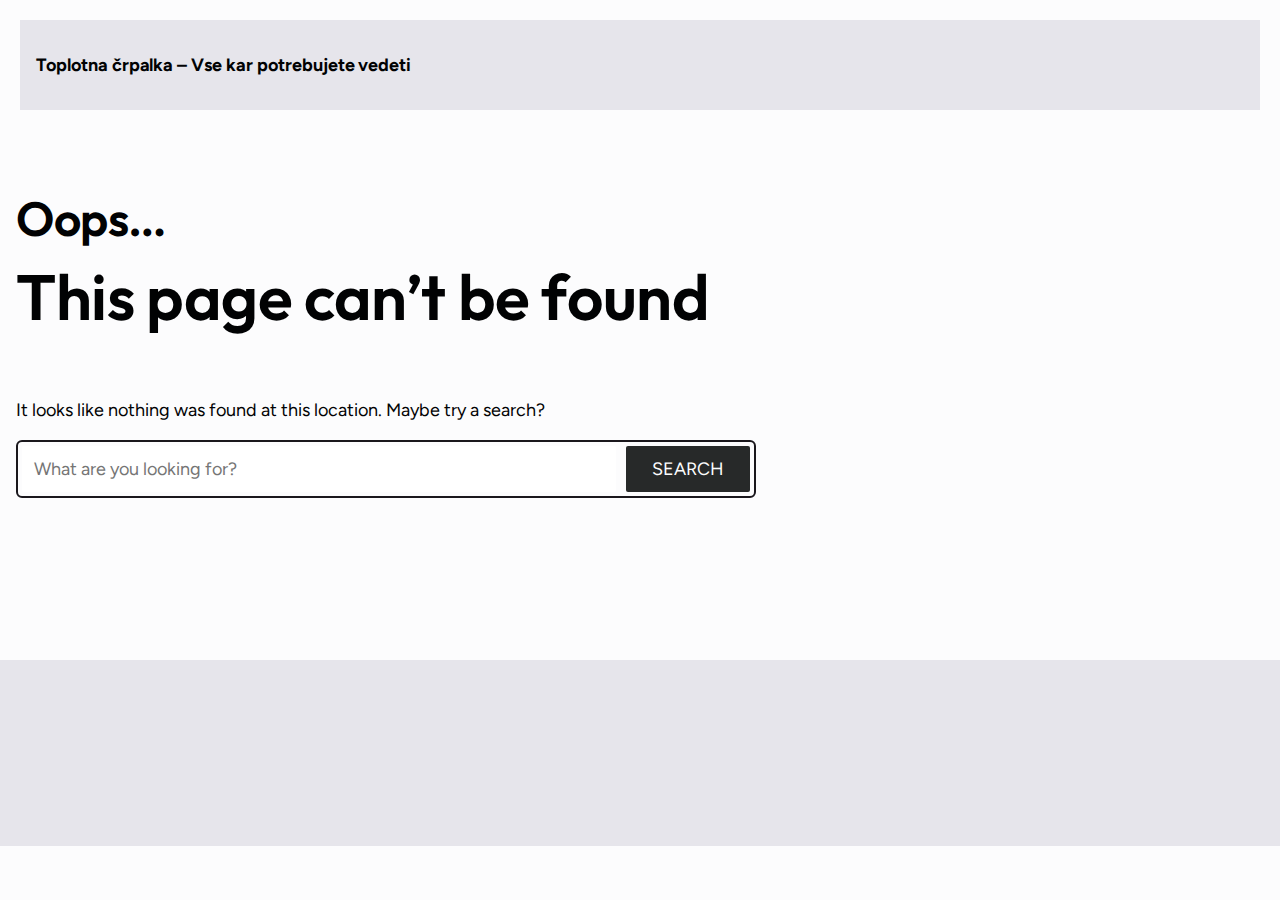
<file: 404/index.html>
<!DOCTYPE html>
<html lang="en-US">
<head>
	<meta charset="UTF-8">
	<meta name="viewport" content="width=device-width, initial-scale=1">
<meta name="robots" content="max-image-preview:large">
	<style>img:is([sizes="auto" i], [sizes^="auto," i]) { contain-intrinsic-size: 3000px 1500px }</style>
	<title>Page not found &#8211; Toplotna črpalka &#8211; Vse kar potrebujete vedeti</title>
<link rel="alternate" type="application/rss+xml" title="Toplotna črpalka - Vse kar potrebujete vedeti &raquo; Feed" href="/feed/">
<link rel="alternate" type="application/rss+xml" title="Toplotna črpalka - Vse kar potrebujete vedeti &raquo; Comments Feed" href="/comments/feed/">
<script>
window._wpemojiSettings = {"baseUrl":"https:\/\/s.w.org\/images\/core\/emoji\/15.0.3\/72x72\/","ext":".png","svgUrl":"https:\/\/s.w.org\/images\/core\/emoji\/15.0.3\/svg\/","svgExt":".svg","source":{"concatemoji":"\/wp-includes\/js\/wp-emoji-release.min.js?ver=6.7.1"}};
/*! This file is auto-generated */
!function(i,n){var o,s,e;function c(e){try{var t={supportTests:e,timestamp:(new Date).valueOf()};sessionStorage.setItem(o,JSON.stringify(t))}catch(e){}}function p(e,t,n){e.clearRect(0,0,e.canvas.width,e.canvas.height),e.fillText(t,0,0);var t=new Uint32Array(e.getImageData(0,0,e.canvas.width,e.canvas.height).data),r=(e.clearRect(0,0,e.canvas.width,e.canvas.height),e.fillText(n,0,0),new Uint32Array(e.getImageData(0,0,e.canvas.width,e.canvas.height).data));return t.every(function(e,t){return e===r[t]})}function u(e,t,n){switch(t){case"flag":return n(e,"🏳️‍⚧️","🏳️​⚧️")?!1:!n(e,"🇺🇳","🇺​🇳")&&!n(e,"🏴󠁧󠁢󠁥󠁮󠁧󠁿","🏴​󠁧​󠁢​󠁥​󠁮​󠁧​󠁿");case"emoji":return!n(e,"🐦‍⬛","🐦​⬛")}return!1}function f(e,t,n){var r="undefined"!=typeof WorkerGlobalScope&&self instanceof WorkerGlobalScope?new OffscreenCanvas(300,150):i.createElement("canvas"),a=r.getContext("2d",{willReadFrequently:!0}),o=(a.textBaseline="top",a.font="600 32px Arial",{});return e.forEach(function(e){o[e]=t(a,e,n)}),o}function t(e){var t=i.createElement("script");t.src=e,t.defer=!0,i.head.appendChild(t)}"undefined"!=typeof Promise&&(o="wpEmojiSettingsSupports",s=["flag","emoji"],n.supports={everything:!0,everythingExceptFlag:!0},e=new Promise(function(e){i.addEventListener("DOMContentLoaded",e,{once:!0})}),new Promise(function(t){var n=function(){try{var e=JSON.parse(sessionStorage.getItem(o));if("object"==typeof e&&"number"==typeof e.timestamp&&(new Date).valueOf()<e.timestamp+604800&&"object"==typeof e.supportTests)return e.supportTests}catch(e){}return null}();if(!n){if("undefined"!=typeof Worker&&"undefined"!=typeof OffscreenCanvas&&"undefined"!=typeof URL&&URL.createObjectURL&&"undefined"!=typeof Blob)try{var e="postMessage("+f.toString()+"("+[JSON.stringify(s),u.toString(),p.toString()].join(",")+"));",r=new Blob([e],{type:"text/javascript"}),a=new Worker(URL.createObjectURL(r),{name:"wpTestEmojiSupports"});return void(a.onmessage=function(e){c(n=e.data),a.terminate(),t(n)})}catch(e){}c(n=f(s,u,p))}t(n)}).then(function(e){for(var t in e)n.supports[t]=e[t],n.supports.everything=n.supports.everything&&n.supports[t],"flag"!==t&&(n.supports.everythingExceptFlag=n.supports.everythingExceptFlag&&n.supports[t]);n.supports.everythingExceptFlag=n.supports.everythingExceptFlag&&!n.supports.flag,n.DOMReady=!1,n.readyCallback=function(){n.DOMReady=!0}}).then(function(){return e}).then(function(){var e;n.supports.everything||(n.readyCallback(),(e=n.source||{}).concatemoji?t(e.concatemoji):e.wpemoji&&e.twemoji&&(t(e.twemoji),t(e.wpemoji)))}))}((window,document),window._wpemojiSettings);
</script>
<style id="wp-block-site-logo-inline-css">.wp-block-site-logo{box-sizing:border-box;line-height:0}.wp-block-site-logo a{display:inline-block;line-height:0}.wp-block-site-logo.is-default-size img{height:auto;width:120px}.wp-block-site-logo img{height:auto;max-width:100%}.wp-block-site-logo a,.wp-block-site-logo img{border-radius:inherit}.wp-block-site-logo.aligncenter{margin-left:auto;margin-right:auto;text-align:center}:root :where(.wp-block-site-logo.is-style-rounded){border-radius:9999px}</style>
<style id="wp-block-site-title-inline-css">.wp-block-site-title{box-sizing:border-box}.wp-block-site-title :where(a){color:inherit;font-family:inherit;font-size:inherit;font-style:inherit;font-weight:inherit;letter-spacing:inherit;line-height:inherit;text-decoration:inherit}</style>
<style id="wp-block-group-inline-css">.wp-block-group{box-sizing:border-box}:where(.wp-block-group.wp-block-group-is-layout-constrained){position:relative}</style>
<style id="wp-block-page-list-inline-css">.wp-block-navigation .wp-block-page-list{align-items:var(--navigation-layout-align,initial);background-color:inherit;display:flex;flex-direction:var(--navigation-layout-direction,initial);flex-wrap:var(--navigation-layout-wrap,wrap);justify-content:var(--navigation-layout-justify,initial)}.wp-block-navigation .wp-block-navigation-item{background-color:inherit}</style>
<link rel="stylesheet" id="wp-block-navigation-css" href="/wp-includes/blocks/navigation/style.min.css?ver=6.7.1" media="all">
<style id="wp-block-heading-inline-css">h1.has-background,h2.has-background,h3.has-background,h4.has-background,h5.has-background,h6.has-background{padding:1.25em 2.375em}h1.has-text-align-left[style*=writing-mode]:where([style*=vertical-lr]),h1.has-text-align-right[style*=writing-mode]:where([style*=vertical-rl]),h2.has-text-align-left[style*=writing-mode]:where([style*=vertical-lr]),h2.has-text-align-right[style*=writing-mode]:where([style*=vertical-rl]),h3.has-text-align-left[style*=writing-mode]:where([style*=vertical-lr]),h3.has-text-align-right[style*=writing-mode]:where([style*=vertical-rl]),h4.has-text-align-left[style*=writing-mode]:where([style*=vertical-lr]),h4.has-text-align-right[style*=writing-mode]:where([style*=vertical-rl]),h5.has-text-align-left[style*=writing-mode]:where([style*=vertical-lr]),h5.has-text-align-right[style*=writing-mode]:where([style*=vertical-rl]),h6.has-text-align-left[style*=writing-mode]:where([style*=vertical-lr]),h6.has-text-align-right[style*=writing-mode]:where([style*=vertical-rl]){rotate:180deg}</style>
<style id="wp-block-spacer-inline-css">.wp-block-spacer{clear:both}</style>
<style id="wp-block-paragraph-inline-css">.is-small-text{font-size:.875em}.is-regular-text{font-size:1em}.is-large-text{font-size:2.25em}.is-larger-text{font-size:3em}.has-drop-cap:not(:focus):first-letter{float:left;font-size:8.4em;font-style:normal;font-weight:100;line-height:.68;margin:.05em .1em 0 0;text-transform:uppercase}body.rtl .has-drop-cap:not(:focus):first-letter{float:none;margin-left:.1em}p.has-drop-cap.has-background{overflow:hidden}:root :where(p.has-background){padding:1.25em 2.375em}:where(p.has-text-color:not(.has-link-color)) a{color:inherit}p.has-text-align-left[style*="writing-mode:vertical-lr"],p.has-text-align-right[style*="writing-mode:vertical-rl"]{rotate:180deg}</style>
<style id="wp-block-search-inline-css">.wp-block-search__button{margin-left:10px;word-break:normal}.wp-block-search__button.has-icon{line-height:0}.wp-block-search__button svg{height:1.25em;min-height:24px;min-width:24px;width:1.25em;fill:currentColor;vertical-align:text-bottom}:where(.wp-block-search__button){border:1px solid #ccc;padding:6px 10px}.wp-block-search__inside-wrapper{display:flex;flex:auto;flex-wrap:nowrap;max-width:100%}.wp-block-search__label{width:100%}.wp-block-search__input{appearance:none;border:1px solid #949494;flex-grow:1;margin-left:0;margin-right:0;min-width:3rem;padding:8px;text-decoration:unset!important}.wp-block-search.wp-block-search__button-only .wp-block-search__button{flex-shrink:0;margin-left:0;max-width:100%}.wp-block-search.wp-block-search__button-only .wp-block-search__button[aria-expanded=true]{max-width:calc(100% - 100px)}.wp-block-search.wp-block-search__button-only .wp-block-search__inside-wrapper{min-width:0!important;transition-property:width}.wp-block-search.wp-block-search__button-only .wp-block-search__input{flex-basis:100%;transition-duration:.3s}.wp-block-search.wp-block-search__button-only.wp-block-search__searchfield-hidden,.wp-block-search.wp-block-search__button-only.wp-block-search__searchfield-hidden .wp-block-search__inside-wrapper{overflow:hidden}.wp-block-search.wp-block-search__button-only.wp-block-search__searchfield-hidden .wp-block-search__input{border-left-width:0!important;border-right-width:0!important;flex-basis:0;flex-grow:0;margin:0;min-width:0!important;padding-left:0!important;padding-right:0!important;width:0!important}:where(.wp-block-search__input){font-family:inherit;font-size:inherit;font-style:inherit;font-weight:inherit;letter-spacing:inherit;line-height:inherit;text-transform:inherit}:where(.wp-block-search__button-inside .wp-block-search__inside-wrapper){border:1px solid #949494;box-sizing:border-box;padding:4px}:where(.wp-block-search__button-inside .wp-block-search__inside-wrapper) .wp-block-search__input{border:none;border-radius:0;padding:0 4px}:where(.wp-block-search__button-inside .wp-block-search__inside-wrapper) .wp-block-search__input:focus{outline:none}:where(.wp-block-search__button-inside .wp-block-search__inside-wrapper) :where(.wp-block-search__button){padding:4px 8px}.wp-block-search.aligncenter .wp-block-search__inside-wrapper{margin:auto}.wp-block[data-align=right] .wp-block-search.wp-block-search__button-only .wp-block-search__inside-wrapper{float:right}</style>
<style id="wp-block-columns-inline-css">.wp-block-columns{align-items:normal!important;box-sizing:border-box;display:flex;flex-wrap:wrap!important}@media (min-width:782px){.wp-block-columns{flex-wrap:nowrap!important}}.wp-block-columns.are-vertically-aligned-top{align-items:flex-start}.wp-block-columns.are-vertically-aligned-center{align-items:center}.wp-block-columns.are-vertically-aligned-bottom{align-items:flex-end}@media (max-width:781px){.wp-block-columns:not(.is-not-stacked-on-mobile)>.wp-block-column{flex-basis:100%!important}}@media (min-width:782px){.wp-block-columns:not(.is-not-stacked-on-mobile)>.wp-block-column{flex-basis:0;flex-grow:1}.wp-block-columns:not(.is-not-stacked-on-mobile)>.wp-block-column[style*=flex-basis]{flex-grow:0}}.wp-block-columns.is-not-stacked-on-mobile{flex-wrap:nowrap!important}.wp-block-columns.is-not-stacked-on-mobile>.wp-block-column{flex-basis:0;flex-grow:1}.wp-block-columns.is-not-stacked-on-mobile>.wp-block-column[style*=flex-basis]{flex-grow:0}:where(.wp-block-columns){margin-bottom:1.75em}:where(.wp-block-columns.has-background){padding:1.25em 2.375em}.wp-block-column{flex-grow:1;min-width:0;overflow-wrap:break-word;word-break:break-word}.wp-block-column.is-vertically-aligned-top{align-self:flex-start}.wp-block-column.is-vertically-aligned-center{align-self:center}.wp-block-column.is-vertically-aligned-bottom{align-self:flex-end}.wp-block-column.is-vertically-aligned-stretch{align-self:stretch}.wp-block-column.is-vertically-aligned-bottom,.wp-block-column.is-vertically-aligned-center,.wp-block-column.is-vertically-aligned-top{width:100%}</style>
<style id="wp-emoji-styles-inline-css">img.wp-smiley, img.emoji {
		display: inline !important;
		border: none !important;
		box-shadow: none !important;
		height: 1em !important;
		width: 1em !important;
		margin: 0 0.07em !important;
		vertical-align: -0.1em !important;
		background: none !important;
		padding: 0 !important;
	}</style>
<style id="wp-block-library-inline-css">:root{--wp-admin-theme-color:#007cba;--wp-admin-theme-color--rgb:0,124,186;--wp-admin-theme-color-darker-10:#006ba1;--wp-admin-theme-color-darker-10--rgb:0,107,161;--wp-admin-theme-color-darker-20:#005a87;--wp-admin-theme-color-darker-20--rgb:0,90,135;--wp-admin-border-width-focus:2px;--wp-block-synced-color:#7a00df;--wp-block-synced-color--rgb:122,0,223;--wp-bound-block-color:var(--wp-block-synced-color)}@media (min-resolution:192dpi){:root{--wp-admin-border-width-focus:1.5px}}.wp-element-button{cursor:pointer}:root{--wp--preset--font-size--normal:16px;--wp--preset--font-size--huge:42px}:root .has-very-light-gray-background-color{background-color:#eee}:root .has-very-dark-gray-background-color{background-color:#313131}:root .has-very-light-gray-color{color:#eee}:root .has-very-dark-gray-color{color:#313131}:root .has-vivid-green-cyan-to-vivid-cyan-blue-gradient-background{background:linear-gradient(135deg,#00d084,#0693e3)}:root .has-purple-crush-gradient-background{background:linear-gradient(135deg,#34e2e4,#4721fb 50%,#ab1dfe)}:root .has-hazy-dawn-gradient-background{background:linear-gradient(135deg,#faaca8,#dad0ec)}:root .has-subdued-olive-gradient-background{background:linear-gradient(135deg,#fafae1,#67a671)}:root .has-atomic-cream-gradient-background{background:linear-gradient(135deg,#fdd79a,#004a59)}:root .has-nightshade-gradient-background{background:linear-gradient(135deg,#330968,#31cdcf)}:root .has-midnight-gradient-background{background:linear-gradient(135deg,#020381,#2874fc)}.has-regular-font-size{font-size:1em}.has-larger-font-size{font-size:2.625em}.has-normal-font-size{font-size:var(--wp--preset--font-size--normal)}.has-huge-font-size{font-size:var(--wp--preset--font-size--huge)}.has-text-align-center{text-align:center}.has-text-align-left{text-align:left}.has-text-align-right{text-align:right}#end-resizable-editor-section{display:none}.aligncenter{clear:both}.items-justified-left{justify-content:flex-start}.items-justified-center{justify-content:center}.items-justified-right{justify-content:flex-end}.items-justified-space-between{justify-content:space-between}.screen-reader-text{border:0;clip:rect(1px,1px,1px,1px);clip-path:inset(50%);height:1px;margin:-1px;overflow:hidden;padding:0;position:absolute;width:1px;word-wrap:normal!important}.screen-reader-text:focus{background-color:#ddd;clip:auto!important;clip-path:none;color:#444;display:block;font-size:1em;height:auto;left:5px;line-height:normal;padding:15px 23px 14px;text-decoration:none;top:5px;width:auto;z-index:100000}html :where(.has-border-color){border-style:solid}html :where([style*=border-top-color]){border-top-style:solid}html :where([style*=border-right-color]){border-right-style:solid}html :where([style*=border-bottom-color]){border-bottom-style:solid}html :where([style*=border-left-color]){border-left-style:solid}html :where([style*=border-width]){border-style:solid}html :where([style*=border-top-width]){border-top-style:solid}html :where([style*=border-right-width]){border-right-style:solid}html :where([style*=border-bottom-width]){border-bottom-style:solid}html :where([style*=border-left-width]){border-left-style:solid}html :where(img[class*=wp-image-]){height:auto;max-width:100%}:where(figure){margin:0 0 1em}html :where(.is-position-sticky){--wp-admin--admin-bar--position-offset:var(--wp-admin--admin-bar--height,0px)}@media screen and (max-width:600px){html :where(.is-position-sticky){--wp-admin--admin-bar--position-offset:0px}}</style>
<style id="global-styles-inline-css">:root{--wp--preset--aspect-ratio--square: 1;--wp--preset--aspect-ratio--4-3: 4/3;--wp--preset--aspect-ratio--3-4: 3/4;--wp--preset--aspect-ratio--3-2: 3/2;--wp--preset--aspect-ratio--2-3: 2/3;--wp--preset--aspect-ratio--16-9: 16/9;--wp--preset--aspect-ratio--9-16: 9/16;--wp--preset--color--black: #000000;--wp--preset--color--cyan-bluish-gray: #abb8c3;--wp--preset--color--white: #ffffff;--wp--preset--color--pale-pink: #f78da7;--wp--preset--color--vivid-red: #cf2e2e;--wp--preset--color--luminous-vivid-orange: #ff6900;--wp--preset--color--luminous-vivid-amber: #fcb900;--wp--preset--color--light-green-cyan: #7bdcb5;--wp--preset--color--vivid-green-cyan: #00d084;--wp--preset--color--pale-cyan-blue: #8ed1fc;--wp--preset--color--vivid-cyan-blue: #0693e3;--wp--preset--color--vivid-purple: #9b51e0;--wp--preset--color--base: #fcfcfd;--wp--preset--color--contrast: #010203;--wp--preset--color--primary: #010304d9;--wp--preset--color--secondary: #01030480;--wp--preset--color--tertiary: #d0cfd9;--wp--preset--color--quaternary: #CFCED980;--wp--preset--gradient--vivid-cyan-blue-to-vivid-purple: linear-gradient(135deg,rgba(6,147,227,1) 0%,rgb(155,81,224) 100%);--wp--preset--gradient--light-green-cyan-to-vivid-green-cyan: linear-gradient(135deg,rgb(122,220,180) 0%,rgb(0,208,130) 100%);--wp--preset--gradient--luminous-vivid-amber-to-luminous-vivid-orange: linear-gradient(135deg,rgba(252,185,0,1) 0%,rgba(255,105,0,1) 100%);--wp--preset--gradient--luminous-vivid-orange-to-vivid-red: linear-gradient(135deg,rgba(255,105,0,1) 0%,rgb(207,46,46) 100%);--wp--preset--gradient--very-light-gray-to-cyan-bluish-gray: linear-gradient(135deg,rgb(238,238,238) 0%,rgb(169,184,195) 100%);--wp--preset--gradient--cool-to-warm-spectrum: linear-gradient(135deg,rgb(74,234,220) 0%,rgb(151,120,209) 20%,rgb(207,42,186) 40%,rgb(238,44,130) 60%,rgb(251,105,98) 80%,rgb(254,248,76) 100%);--wp--preset--gradient--blush-light-purple: linear-gradient(135deg,rgb(255,206,236) 0%,rgb(152,150,240) 100%);--wp--preset--gradient--blush-bordeaux: linear-gradient(135deg,rgb(254,205,165) 0%,rgb(254,45,45) 50%,rgb(107,0,62) 100%);--wp--preset--gradient--luminous-dusk: linear-gradient(135deg,rgb(255,203,112) 0%,rgb(199,81,192) 50%,rgb(65,88,208) 100%);--wp--preset--gradient--pale-ocean: linear-gradient(135deg,rgb(255,245,203) 0%,rgb(182,227,212) 50%,rgb(51,167,181) 100%);--wp--preset--gradient--electric-grass: linear-gradient(135deg,rgb(202,248,128) 0%,rgb(113,206,126) 100%);--wp--preset--gradient--midnight: linear-gradient(135deg,rgb(2,3,129) 0%,rgb(40,116,252) 100%);--wp--preset--gradient--default-gradient: linear-gradient(to bottom,var(--wp--preset--color--quaternary), var(--wp--preset--color--tertiary));--wp--preset--gradient--hard-95-gradient: linear-gradient(to top,var(--wp--preset--color--quaternary) 95%, var(--wp--preset--color--base) 95%);--wp--preset--gradient--hard-30-gradient: linear-gradient(to top,var(--wp--preset--color--quaternary) 30%, var(--wp--preset--color--base) 30%);--wp--preset--font-size--small: clamp(0.825rem, 0.825rem + ((1vw - 0.2rem) * 0.292), 1rem);--wp--preset--font-size--medium: clamp(1.1rem, 1.1rem + ((1vw - 0.2rem) * 0.042), 1.125rem);--wp--preset--font-size--large: clamp(1.25rem, 1.25rem + ((1vw - 0.2rem) * 0.083), 1.3rem);--wp--preset--font-size--x-large: clamp(2.125rem, 2.125rem + ((1vw - 0.2rem) * 1.458), 3rem);--wp--preset--font-size--x-small: clamp(0.8rem, 0.8rem + ((1vw - 0.2rem) * 0.063), 0.8375rem);--wp--preset--font-size--xx-large: clamp(2.5rem, 2.5rem + ((1vw - 0.2rem) * 2.5), 4rem);--wp--preset--font-family--system-font: -apple-system, BlinkMacSystemFont, 'Segoe UI', Roboto, Oxygen-Sans, Ubuntu, Cantarell, 'Helvetica Neue', sans-serif;--wp--preset--font-family--besley: Besley, serif;--wp--preset--font-family--figtree: Figtree, sans-serif;--wp--preset--font-family--manrope: Manrope, sans-serif;--wp--preset--font-family--outfit: Outfit, sans-serif;--wp--preset--font-family--piazzolla-24: Piazzolla, serif;--wp--preset--font-family--space-grotesk: Space Grotesk, sans-serif;--wp--preset--font-family--zilla-slab: Zilla Slab, serif;--wp--preset--spacing--20: 0.44rem;--wp--preset--spacing--30: 0.67rem;--wp--preset--spacing--40: 1rem;--wp--preset--spacing--50: 1.5rem;--wp--preset--spacing--60: 2.25rem;--wp--preset--spacing--70: 3.38rem;--wp--preset--spacing--80: 5.06rem;--wp--preset--shadow--natural: 6px 6px 9px rgba(0, 0, 0, 0.2);--wp--preset--shadow--deep: 12px 12px 50px rgba(0, 0, 0, 0.4);--wp--preset--shadow--sharp: 6px 6px 0px rgba(0, 0, 0, 0.2);--wp--preset--shadow--outlined: 6px 6px 0px -3px rgba(255, 255, 255, 1), 6px 6px rgba(0, 0, 0, 1);--wp--preset--shadow--crisp: 6px 6px 0px rgba(0, 0, 0, 1);}:root { --wp--style--global--content-size: 900px;--wp--style--global--wide-size: 1280px; }:where(body) { margin: 0; }.wp-site-blocks { padding-top: var(--wp--style--root--padding-top); padding-bottom: var(--wp--style--root--padding-bottom); }.has-global-padding { padding-right: var(--wp--style--root--padding-right); padding-left: var(--wp--style--root--padding-left); }.has-global-padding > .alignfull { margin-right: calc(var(--wp--style--root--padding-right) * -1); margin-left: calc(var(--wp--style--root--padding-left) * -1); }.has-global-padding :where(:not(.alignfull.is-layout-flow) > .has-global-padding:not(.wp-block-block, .alignfull)) { padding-right: 0; padding-left: 0; }.has-global-padding :where(:not(.alignfull.is-layout-flow) > .has-global-padding:not(.wp-block-block, .alignfull)) > .alignfull { margin-left: 0; margin-right: 0; }.wp-site-blocks > .alignleft { float: left; margin-right: 2em; }.wp-site-blocks > .alignright { float: right; margin-left: 2em; }.wp-site-blocks > .aligncenter { justify-content: center; margin-left: auto; margin-right: auto; }:where(.wp-site-blocks) > * { margin-block-start: var(--wp--preset--spacing--50); margin-block-end: 0; }:where(.wp-site-blocks) > :first-child { margin-block-start: 0; }:where(.wp-site-blocks) > :last-child { margin-block-end: 0; }:root { --wp--style--block-gap: var(--wp--preset--spacing--50); }:root :where(.is-layout-flow) > :first-child{margin-block-start: 0;}:root :where(.is-layout-flow) > :last-child{margin-block-end: 0;}:root :where(.is-layout-flow) > *{margin-block-start: var(--wp--preset--spacing--50);margin-block-end: 0;}:root :where(.is-layout-constrained) > :first-child{margin-block-start: 0;}:root :where(.is-layout-constrained) > :last-child{margin-block-end: 0;}:root :where(.is-layout-constrained) > *{margin-block-start: var(--wp--preset--spacing--50);margin-block-end: 0;}:root :where(.is-layout-flex){gap: var(--wp--preset--spacing--50);}:root :where(.is-layout-grid){gap: var(--wp--preset--spacing--50);}.is-layout-flow > .alignleft{float: left;margin-inline-start: 0;margin-inline-end: 2em;}.is-layout-flow > .alignright{float: right;margin-inline-start: 2em;margin-inline-end: 0;}.is-layout-flow > .aligncenter{margin-left: auto !important;margin-right: auto !important;}.is-layout-constrained > .alignleft{float: left;margin-inline-start: 0;margin-inline-end: 2em;}.is-layout-constrained > .alignright{float: right;margin-inline-start: 2em;margin-inline-end: 0;}.is-layout-constrained > .aligncenter{margin-left: auto !important;margin-right: auto !important;}.is-layout-constrained > :where(:not(.alignleft):not(.alignright):not(.alignfull)){max-width: var(--wp--style--global--content-size);margin-left: auto !important;margin-right: auto !important;}.is-layout-constrained > .alignwide{max-width: var(--wp--style--global--wide-size);}body .is-layout-flex{display: flex;}.is-layout-flex{flex-wrap: wrap;align-items: center;}.is-layout-flex > :is(*, div){margin: 0;}body .is-layout-grid{display: grid;}.is-layout-grid > :is(*, div){margin: 0;}body{background-color: var(--wp--preset--color--base);color: var(--wp--preset--color--contrast);font-family: var(--wp--preset--font-family--figtree);font-size: var(--wp--preset--font-size--medium);line-height: 1.5;--wp--style--root--padding-top: 0;--wp--style--root--padding-right: var(--wp--preset--spacing--40);--wp--style--root--padding-bottom: 0;--wp--style--root--padding-left: var(--wp--preset--spacing--40);}a:where(:not(.wp-element-button)){color: var(--wp--preset--color--contrast);text-decoration: underline;}:root :where(a:where(:not(.wp-element-button)):hover){color: var(--wp--preset--color--secondary);text-decoration: none;}h1, h2, h3, h4, h5, h6{font-family: var(--wp--preset--font-family--outfit);font-style: normal;font-weight: 700;line-height: 1.125;}h1{font-size: var(--wp--preset--font-size--xx-large);letter-spacing: -0.025rem;}h2{font-size: var(--wp--preset--font-size--x-large);letter-spacing: -0.025rem;text-transform: none;}h3{font-size: var(--wp--preset--font-size--large);line-height: 1.4;}h4{font-size: var(--wp--preset--font-size--medium);line-height: 1.4;}h5{font-size: var(--wp--preset--font-size--small);line-height: 1.4;text-transform: uppercase;}h6{font-size: var(--wp--preset--font-size--small);line-height: 1.4;text-transform: uppercase;}:root :where(.wp-element-button, .wp-block-button__link){background-color: var(--wp--preset--color--primary);border-radius: 0.25rem;border-width: 0;color: var(--wp--preset--color--base);font-family: inherit;font-size: inherit;line-height: inherit;padding: calc(0.667em + 2px) calc(1.333em + 2px);text-decoration: none;}:root :where(.wp-element-button:hover, .wp-block-button__link:hover){background-color: var(--wp--preset--color--secondary);color: var(--wp--preset--color--base);}:root :where(.wp-element-button:focus, .wp-block-button__link:focus){background-color: var(--wp--preset--color--primary);color: var(--wp--preset--color--base);outline-color: var(--wp--preset--color--primary);outline-offset: 2px;outline-style: dotted;outline-width: 1px;}:root :where(.wp-element-button:active, .wp-block-button__link:active){background-color: var(--wp--preset--color--primary);color: var(--wp--preset--color--base);}.has-black-color{color: var(--wp--preset--color--black) !important;}.has-cyan-bluish-gray-color{color: var(--wp--preset--color--cyan-bluish-gray) !important;}.has-white-color{color: var(--wp--preset--color--white) !important;}.has-pale-pink-color{color: var(--wp--preset--color--pale-pink) !important;}.has-vivid-red-color{color: var(--wp--preset--color--vivid-red) !important;}.has-luminous-vivid-orange-color{color: var(--wp--preset--color--luminous-vivid-orange) !important;}.has-luminous-vivid-amber-color{color: var(--wp--preset--color--luminous-vivid-amber) !important;}.has-light-green-cyan-color{color: var(--wp--preset--color--light-green-cyan) !important;}.has-vivid-green-cyan-color{color: var(--wp--preset--color--vivid-green-cyan) !important;}.has-pale-cyan-blue-color{color: var(--wp--preset--color--pale-cyan-blue) !important;}.has-vivid-cyan-blue-color{color: var(--wp--preset--color--vivid-cyan-blue) !important;}.has-vivid-purple-color{color: var(--wp--preset--color--vivid-purple) !important;}.has-base-color{color: var(--wp--preset--color--base) !important;}.has-contrast-color{color: var(--wp--preset--color--contrast) !important;}.has-primary-color{color: var(--wp--preset--color--primary) !important;}.has-secondary-color{color: var(--wp--preset--color--secondary) !important;}.has-tertiary-color{color: var(--wp--preset--color--tertiary) !important;}.has-quaternary-color{color: var(--wp--preset--color--quaternary) !important;}.has-black-background-color{background-color: var(--wp--preset--color--black) !important;}.has-cyan-bluish-gray-background-color{background-color: var(--wp--preset--color--cyan-bluish-gray) !important;}.has-white-background-color{background-color: var(--wp--preset--color--white) !important;}.has-pale-pink-background-color{background-color: var(--wp--preset--color--pale-pink) !important;}.has-vivid-red-background-color{background-color: var(--wp--preset--color--vivid-red) !important;}.has-luminous-vivid-orange-background-color{background-color: var(--wp--preset--color--luminous-vivid-orange) !important;}.has-luminous-vivid-amber-background-color{background-color: var(--wp--preset--color--luminous-vivid-amber) !important;}.has-light-green-cyan-background-color{background-color: var(--wp--preset--color--light-green-cyan) !important;}.has-vivid-green-cyan-background-color{background-color: var(--wp--preset--color--vivid-green-cyan) !important;}.has-pale-cyan-blue-background-color{background-color: var(--wp--preset--color--pale-cyan-blue) !important;}.has-vivid-cyan-blue-background-color{background-color: var(--wp--preset--color--vivid-cyan-blue) !important;}.has-vivid-purple-background-color{background-color: var(--wp--preset--color--vivid-purple) !important;}.has-base-background-color{background-color: var(--wp--preset--color--base) !important;}.has-contrast-background-color{background-color: var(--wp--preset--color--contrast) !important;}.has-primary-background-color{background-color: var(--wp--preset--color--primary) !important;}.has-secondary-background-color{background-color: var(--wp--preset--color--secondary) !important;}.has-tertiary-background-color{background-color: var(--wp--preset--color--tertiary) !important;}.has-quaternary-background-color{background-color: var(--wp--preset--color--quaternary) !important;}.has-black-border-color{border-color: var(--wp--preset--color--black) !important;}.has-cyan-bluish-gray-border-color{border-color: var(--wp--preset--color--cyan-bluish-gray) !important;}.has-white-border-color{border-color: var(--wp--preset--color--white) !important;}.has-pale-pink-border-color{border-color: var(--wp--preset--color--pale-pink) !important;}.has-vivid-red-border-color{border-color: var(--wp--preset--color--vivid-red) !important;}.has-luminous-vivid-orange-border-color{border-color: var(--wp--preset--color--luminous-vivid-orange) !important;}.has-luminous-vivid-amber-border-color{border-color: var(--wp--preset--color--luminous-vivid-amber) !important;}.has-light-green-cyan-border-color{border-color: var(--wp--preset--color--light-green-cyan) !important;}.has-vivid-green-cyan-border-color{border-color: var(--wp--preset--color--vivid-green-cyan) !important;}.has-pale-cyan-blue-border-color{border-color: var(--wp--preset--color--pale-cyan-blue) !important;}.has-vivid-cyan-blue-border-color{border-color: var(--wp--preset--color--vivid-cyan-blue) !important;}.has-vivid-purple-border-color{border-color: var(--wp--preset--color--vivid-purple) !important;}.has-base-border-color{border-color: var(--wp--preset--color--base) !important;}.has-contrast-border-color{border-color: var(--wp--preset--color--contrast) !important;}.has-primary-border-color{border-color: var(--wp--preset--color--primary) !important;}.has-secondary-border-color{border-color: var(--wp--preset--color--secondary) !important;}.has-tertiary-border-color{border-color: var(--wp--preset--color--tertiary) !important;}.has-quaternary-border-color{border-color: var(--wp--preset--color--quaternary) !important;}.has-vivid-cyan-blue-to-vivid-purple-gradient-background{background: var(--wp--preset--gradient--vivid-cyan-blue-to-vivid-purple) !important;}.has-light-green-cyan-to-vivid-green-cyan-gradient-background{background: var(--wp--preset--gradient--light-green-cyan-to-vivid-green-cyan) !important;}.has-luminous-vivid-amber-to-luminous-vivid-orange-gradient-background{background: var(--wp--preset--gradient--luminous-vivid-amber-to-luminous-vivid-orange) !important;}.has-luminous-vivid-orange-to-vivid-red-gradient-background{background: var(--wp--preset--gradient--luminous-vivid-orange-to-vivid-red) !important;}.has-very-light-gray-to-cyan-bluish-gray-gradient-background{background: var(--wp--preset--gradient--very-light-gray-to-cyan-bluish-gray) !important;}.has-cool-to-warm-spectrum-gradient-background{background: var(--wp--preset--gradient--cool-to-warm-spectrum) !important;}.has-blush-light-purple-gradient-background{background: var(--wp--preset--gradient--blush-light-purple) !important;}.has-blush-bordeaux-gradient-background{background: var(--wp--preset--gradient--blush-bordeaux) !important;}.has-luminous-dusk-gradient-background{background: var(--wp--preset--gradient--luminous-dusk) !important;}.has-pale-ocean-gradient-background{background: var(--wp--preset--gradient--pale-ocean) !important;}.has-electric-grass-gradient-background{background: var(--wp--preset--gradient--electric-grass) !important;}.has-midnight-gradient-background{background: var(--wp--preset--gradient--midnight) !important;}.has-default-gradient-gradient-background{background: var(--wp--preset--gradient--default-gradient) !important;}.has-hard-95-gradient-gradient-background{background: var(--wp--preset--gradient--hard-95-gradient) !important;}.has-hard-30-gradient-gradient-background{background: var(--wp--preset--gradient--hard-30-gradient) !important;}.has-small-font-size{font-size: var(--wp--preset--font-size--small) !important;}.has-medium-font-size{font-size: var(--wp--preset--font-size--medium) !important;}.has-large-font-size{font-size: var(--wp--preset--font-size--large) !important;}.has-x-large-font-size{font-size: var(--wp--preset--font-size--x-large) !important;}.has-x-small-font-size{font-size: var(--wp--preset--font-size--x-small) !important;}.has-xx-large-font-size{font-size: var(--wp--preset--font-size--xx-large) !important;}.has-system-font-font-family{font-family: var(--wp--preset--font-family--system-font) !important;}.has-besley-font-family{font-family: var(--wp--preset--font-family--besley) !important;}.has-figtree-font-family{font-family: var(--wp--preset--font-family--figtree) !important;}.has-manrope-font-family{font-family: var(--wp--preset--font-family--manrope) !important;}.has-outfit-font-family{font-family: var(--wp--preset--font-family--outfit) !important;}.has-piazzolla-24-font-family{font-family: var(--wp--preset--font-family--piazzolla-24) !important;}.has-space-grotesk-font-family{font-family: var(--wp--preset--font-family--space-grotesk) !important;}.has-zilla-slab-font-family{font-family: var(--wp--preset--font-family--zilla-slab) !important;}
:root :where(.wp-block-navigation){font-size: var(--wp--preset--font-size--medium);line-height: 1;}:root :where(.wp-block-navigation-is-layout-flow) > :first-child{margin-block-start: 0;}:root :where(.wp-block-navigation-is-layout-flow) > :last-child{margin-block-end: 0;}:root :where(.wp-block-navigation-is-layout-flow) > *{margin-block-start: var(--wp--preset--spacing--60);margin-block-end: 0;}:root :where(.wp-block-navigation-is-layout-constrained) > :first-child{margin-block-start: 0;}:root :where(.wp-block-navigation-is-layout-constrained) > :last-child{margin-block-end: 0;}:root :where(.wp-block-navigation-is-layout-constrained) > *{margin-block-start: var(--wp--preset--spacing--60);margin-block-end: 0;}:root :where(.wp-block-navigation-is-layout-flex){gap: var(--wp--preset--spacing--60);}:root :where(.wp-block-navigation-is-layout-grid){gap: var(--wp--preset--spacing--60);}
:root :where(.wp-block-navigation a:where(:not(.wp-element-button))){text-decoration: none;}
:root :where(.wp-block-navigation a:where(:not(.wp-element-button)):hover){text-decoration: underline;}
:root :where(p){line-height: 1.5;}
:root :where(.wp-block-search .wp-block-search__label, .wp-block-search .wp-block-search__input, .wp-block-search .wp-block-search__button){font-size: var(--wp--preset--font-size--medium);line-height: 1;}
:root :where(.wp-block-site-title){color: var(--wp--preset--color--contrast);font-size: var(--wp--preset--font-size--medium);font-style: normal;font-weight: 700;letter-spacing: -0.0025rem;line-height: 1;}
:root :where(.wp-block-site-title a:where(:not(.wp-element-button))){color: var(--wp--preset--color--contrast);text-decoration: none;}
:root :where(.wp-block-site-title a:where(:not(.wp-element-button)):hover){text-decoration: underline;}</style>
<style id="core-block-supports-inline-css">.wp-container-core-group-is-layout-1{flex-wrap:nowrap;gap:var(--wp--preset--spacing--40);}.wp-container-core-navigation-is-layout-1{justify-content:flex-end;}.wp-container-core-group-is-layout-2{flex-wrap:nowrap;justify-content:space-between;}.wp-container-core-group-is-layout-3 > .alignfull{margin-right:calc(var(--wp--preset--spacing--40) * -1);margin-left:calc(var(--wp--preset--spacing--40) * -1);}.wp-container-core-group-is-layout-4{gap:var(--wp--preset--spacing--40);flex-direction:column;align-items:stretch;}.wp-container-core-group-is-layout-5 > :where(:not(.alignleft):not(.alignright):not(.alignfull)){margin-left:0 !important;}.wp-container-core-group-is-layout-5 > *{margin-block-start:0;margin-block-end:0;}.wp-container-core-group-is-layout-5 > * + *{margin-block-start:var(--wp--preset--spacing--40);margin-block-end:0;}.wp-container-core-columns-is-layout-1{flex-wrap:nowrap;}.wp-elements-7ea4fb8cf56c7486c8b5d0d97c87dad6 a:where(:not(.wp-element-button)){color:var(--wp--preset--color--contrast);}.wp-container-core-group-is-layout-7{flex-direction:column;align-items:flex-start;}.wp-container-core-columns-is-layout-2{flex-wrap:nowrap;}.wp-container-core-group-is-layout-8 > .alignfull{margin-right:calc(0px * -1);margin-left:calc(0px * -1);}.wp-container-core-group-is-layout-8 > :where(:not(.alignleft):not(.alignright):not(.alignfull)){margin-left:0 !important;}.wp-container-core-group-is-layout-8 > *{margin-block-start:0;margin-block-end:0;}.wp-container-core-group-is-layout-8 > * + *{margin-block-start:var(--wp--preset--spacing--80);margin-block-end:0;}.wp-container-core-group-is-layout-9 > .alignfull{margin-right:calc(1rem * -1);margin-left:calc(1rem * -1);}</style>
<style id="wp-block-template-skip-link-inline-css">.skip-link.screen-reader-text {
			border: 0;
			clip: rect(1px,1px,1px,1px);
			clip-path: inset(50%);
			height: 1px;
			margin: -1px;
			overflow: hidden;
			padding: 0;
			position: absolute !important;
			width: 1px;
			word-wrap: normal !important;
		}

		.skip-link.screen-reader-text:focus {
			background-color: #eee;
			clip: auto !important;
			clip-path: none;
			color: #444;
			display: block;
			font-size: 1em;
			height: auto;
			left: 5px;
			line-height: normal;
			padding: 15px 23px 14px;
			text-decoration: none;
			top: 5px;
			width: auto;
			z-index: 100000;
		}</style>
<link rel="stylesheet" id="castcore-style-css" href="/wp-content/themes/castcore/style.css?ver=1.0.0" media="all">
<link rel="https://api.w.org/" href="/wp-json/">
<link rel="EditURI" type="application/rsd+xml" title="RSD" href="/xmlrpc.php?rsd">
<meta name="generator" content="WordPress 6.7.1">
<script type="importmap" id="wp-importmap">{"imports":{"@wordpress\/interactivity":"\/wp-includes\/js\/dist\/script-modules\/interactivity\/index.min.js?ver=06b8f695ef48ab2d9277"}}</script>
<script type="module" src="/wp-includes/js/dist/script-modules/block-library/navigation/view.min.js?ver=8ff192874fc8910a284c" id="@wordpress/block-library/navigation/view-js-module"></script>
<link rel="modulepreload" href="/wp-includes/js/dist/script-modules/interactivity/index.min.js?ver=06b8f695ef48ab2d9277" id="@wordpress/interactivity-js-modulepreload">
<style class="wp-fonts-local">@font-face{font-family:Besley;font-style:normal;font-weight:400;font-display:fallback;src:url('/wp-content/themes/castcore/assets/fonts/besley/Besley_regular_400.woff2') format('woff2');}
@font-face{font-family:Besley;font-style:normal;font-weight:700;font-display:fallback;src:url('/wp-content/themes/castcore/assets/fonts/besley/Besley_regular_700.woff2') format('woff2');}
@font-face{font-family:Besley;font-style:italic;font-weight:400;font-display:fallback;src:url('/wp-content/themes/castcore/assets/fonts/besley/Besley_italic_400.woff2') format('woff2');}
@font-face{font-family:Besley;font-style:italic;font-weight:700;font-display:fallback;src:url('/wp-content/themes/castcore/assets/fonts/besley/Besley_italic_700.woff2') format('woff2');}
@font-face{font-family:Figtree;font-style:normal;font-weight:400;font-display:fallback;src:url('/wp-content/themes/castcore/assets/fonts/figtree/figtree_normal_400.ttf') format('truetype');}
@font-face{font-family:Figtree;font-style:normal;font-weight:600;font-display:fallback;src:url('/wp-content/themes/castcore/assets/fonts/figtree/figtree_normal_600.ttf') format('truetype');}
@font-face{font-family:Figtree;font-style:normal;font-weight:700;font-display:fallback;src:url('/wp-content/themes/castcore/assets/fonts/figtree/figtree_normal_700.ttf') format('truetype');}
@font-face{font-family:Figtree;font-style:italic;font-weight:400;font-display:fallback;src:url('/wp-content/themes/castcore/assets/fonts/figtree/figtree_italic_400.ttf') format('truetype');}
@font-face{font-family:Figtree;font-style:italic;font-weight:600;font-display:fallback;src:url('/wp-content/themes/castcore/assets/fonts/figtree/figtree_italic_600.ttf') format('truetype');}
@font-face{font-family:Figtree;font-style:italic;font-weight:700;font-display:fallback;src:url('/wp-content/themes/castcore/assets/fonts/figtree/figtree_italic_700.ttf') format('truetype');}
@font-face{font-family:Manrope;font-style:normal;font-weight:400;font-display:fallback;src:url('/wp-content/themes/castcore/assets/fonts/manrope/manrope_normal_400.ttf') format('truetype');}
@font-face{font-family:Manrope;font-style:normal;font-weight:700;font-display:fallback;src:url('/wp-content/themes/castcore/assets/fonts/manrope/manrope_normal_700.ttf') format('truetype');}
@font-face{font-family:Outfit;font-style:normal;font-weight:400;font-display:fallback;src:url('/wp-content/themes/castcore/assets/fonts/outfit/outfit_normal_400.ttf') format('truetype');}
@font-face{font-family:Outfit;font-style:normal;font-weight:600;font-display:fallback;src:url('/wp-content/themes/castcore/assets/fonts/outfit/outfit_normal_600.ttf') format('truetype');}
@font-face{font-family:Outfit;font-style:italic;font-weight:700;font-display:fallback;src:url('/wp-content/themes/castcore/assets/fonts/outfit/outfit_normal_700.ttf') format('truetype');}
@font-face{font-family:Piazzolla;font-style:normal;font-weight:400;font-display:fallback;src:url('/wp-content/themes/castcore/assets/fonts/piazzolla-24/piazzolla-24_normal_400.ttf') format('truetype');}
@font-face{font-family:Piazzolla;font-style:italic;font-weight:400;font-display:fallback;src:url('/wp-content/themes/castcore/assets/fonts/piazzolla-24/piazzolla-24_italic_400.ttf') format('truetype');}
@font-face{font-family:Piazzolla;font-style:normal;font-weight:800;font-display:fallback;src:url('/wp-content/themes/castcore/assets/fonts/piazzolla-24/piazzolla-24_normal_800.ttf') format('truetype');}
@font-face{font-family:Piazzolla;font-style:italic;font-weight:800;font-display:fallback;src:url('/wp-content/themes/castcore/assets/fonts/piazzolla-24/piazzolla-24_italic_800.ttf') format('truetype');}
@font-face{font-family:"Space Grotesk";font-style:normal;font-weight:300;font-display:fallback;src:url('/wp-content/themes/castcore/assets/fonts/space-grotesk/space-grotesk_normal_300.ttf') format('truetype');}
@font-face{font-family:"Space Grotesk";font-style:normal;font-weight:400;font-display:fallback;src:url('/wp-content/themes/castcore/assets/fonts/space-grotesk/space-grotesk_normal_400.ttf') format('truetype');}
@font-face{font-family:"Space Grotesk";font-style:normal;font-weight:600;font-display:fallback;src:url('/wp-content/themes/castcore/assets/fonts/space-grotesk/space-grotesk_normal_600.ttf') format('truetype');}
@font-face{font-family:"Zilla Slab";font-style:normal;font-weight:400;font-display:fallback;src:url('/wp-content/themes/castcore/assets/fonts/zilla-slab/zilla-slab_normal_400.ttf') format('truetype');}
@font-face{font-family:"Zilla Slab";font-style:italic;font-weight:400;font-display:fallback;src:url('/wp-content/themes/castcore/assets/fonts/zilla-slab/zilla-slab_italic_400.ttf') format('truetype');}
@font-face{font-family:"Zilla Slab";font-style:normal;font-weight:700;font-display:fallback;src:url('/wp-content/themes/castcore/assets/fonts/zilla-slab/zilla-slab_normal_700.ttf') format('truetype');}
@font-face{font-family:"Zilla Slab";font-style:italic;font-weight:700;font-display:fallback;src:url('/wp-content/themes/castcore/assets/fonts/zilla-slab/zilla-slab_italic_700.ttf') format('truetype');}</style>
</head>

<body class="error404 wp-embed-responsive">

<div class="wp-site-blocks">
<header class="wp-block-template-part">
<div class="wp-block-group has-quaternary-background-color has-background has-global-padding is-layout-constrained wp-container-core-group-is-layout-3 wp-block-group-is-layout-constrained" style="border-top-color:var(--wp--preset--color--base);border-top-width:20px;border-right-color:var(--wp--preset--color--base);border-right-width:20px;border-left-color:var(--wp--preset--color--base);border-left-width:20px;padding-top:var(--wp--preset--spacing--60);padding-right:var(--wp--preset--spacing--40);padding-bottom:var(--wp--preset--spacing--60);padding-left:var(--wp--preset--spacing--40)">
<div class="wp-block-group alignwide is-content-justification-space-between is-nowrap is-layout-flex wp-container-core-group-is-layout-2 wp-block-group-is-layout-flex">
<div class="wp-block-group is-nowrap is-layout-flex wp-container-core-group-is-layout-1 wp-block-group-is-layout-flex">

<p class="wp-block-site-title"><a target="_self" rel="home">Toplotna črpalka &#8211; Vse kar potrebujete vedeti</a></p>
</div>


<nav class="is-responsive items-justified-right wp-block-navigation is-horizontal is-content-justification-right is-layout-flex wp-container-core-navigation-is-layout-1 wp-block-navigation-is-layout-flex" aria-label="" data-wp-interactive="core/navigation" data-wp-context='{"overlayOpenedBy":{"click":false,"hover":false,"focus":false},"type":"overlay","roleAttribute":"","ariaLabel":"Menu"}'><button aria-haspopup="dialog" aria-label="Open menu" class="wp-block-navigation__responsive-container-open " data-wp-on-async--click="actions.openMenuOnClick" data-wp-on--keydown="actions.handleMenuKeydown"><svg width="24" height="24" xmlns="http://www.w3.org/2000/svg" viewbox="0 0 24 24"><path d="M5 5v1.5h14V5H5zm0 7.8h14v-1.5H5v1.5zM5 19h14v-1.5H5V19z"></path></svg></button>
				<div class="wp-block-navigation__responsive-container  has-text-color has-base-color has-background has-contrast-background-color" id="modal-1" data-wp-class--has-modal-open="state.isMenuOpen" data-wp-class--is-menu-open="state.isMenuOpen" data-wp-watch="callbacks.initMenu" data-wp-on--keydown="actions.handleMenuKeydown" data-wp-on-async--focusout="actions.handleMenuFocusout" tabindex="-1">
					<div class="wp-block-navigation__responsive-close" tabindex="-1">
						<div class="wp-block-navigation__responsive-dialog" data-wp-bind--aria-modal="state.ariaModal" data-wp-bind--aria-label="state.ariaLabel" data-wp-bind--role="state.roleAttribute">
							<button aria-label="Close menu" class="wp-block-navigation__responsive-container-close" data-wp-on-async--click="actions.closeMenuOnClick"><svg xmlns="http://www.w3.org/2000/svg" viewbox="0 0 24 24" width="24" height="24" aria-hidden="true" focusable="false"><path d="m13.06 12 6.47-6.47-1.06-1.06L12 10.94 5.53 4.47 4.47 5.53 10.94 12l-6.47 6.47 1.06 1.06L12 13.06l6.47 6.47 1.06-1.06L13.06 12Z"></path></svg></button>
							<div class="wp-block-navigation__responsive-container-content" data-wp-watch="callbacks.focusFirstElement" id="modal-1-content">
								
							</div>
						</div>
					</div>
				</div></nav>
</div>
</div>
</header>


<main class="wp-block-group alignwide has-global-padding is-layout-constrained wp-block-group-is-layout-constrained" style="margin-top:0;margin-bottom:var(--wp--preset--spacing--80);padding-top:var(--wp--preset--spacing--80);padding-bottom:var(--wp--preset--spacing--80)">
<div class="wp-block-columns alignwide is-layout-flex wp-container-core-columns-is-layout-1 wp-block-columns-is-layout-flex">
<div class="wp-block-column is-layout-flow wp-block-column-is-layout-flow" style="flex-basis:61.66%">
<div class="wp-block-group alignwide is-vertical is-content-justification-stretch is-layout-flex wp-container-core-group-is-layout-4 wp-block-group-is-layout-flex">
<h1 class="wp-block-heading alignwide has-text-align-left has-x-large-font-size" id="oops-that-page-can-t-be-found">Oops&#8230;</h1>



<h1 class="wp-block-heading alignwide has-text-align-left" id="oops-that-page-can-t-be-found" style="font-size:clamp(2.2rem, 2.2rem + ((1vw - 0.2rem) * 3), 4rem);">This page can’t be found</h1>
</div>



<div style="height:var(--wp--preset--spacing--40)" aria-hidden="true" class="wp-block-spacer"></div>



<div class="wp-block-group alignwide has-global-padding is-content-justification-left is-layout-constrained wp-container-core-group-is-layout-5 wp-block-group-is-layout-constrained">
<p>It looks like nothing was found at this location. Maybe try a search?</p>


<form role="search" method="get" action="/" class="wp-block-search__button-inside wp-block-search__text-button wp-block-search">
<label class="wp-block-search__label screen-reader-text" for="wp-block-search__input-2">Search</label><div class="wp-block-search__inside-wrapper has-border-color" style="border-width: 2px;border-color: #1a171c;border-radius: calc(2px + 4px)">
<input class="wp-block-search__input" id="wp-block-search__input-2" placeholder="  What are you looking for?" value="" type="search" name="s" required style="border-radius: 2px"><button aria-label="SEARCH" class="wp-block-search__button wp-element-button" type="submit" style="border-radius: 2px">SEARCH</button>
</div>
</form>
</div>
</div>



<div class="wp-block-column is-layout-flow wp-block-column-is-layout-flow" style="flex-basis:5%"></div>



<div class="wp-block-column is-layout-flow wp-block-column-is-layout-flow" style="flex-basis:33.33%"><div class="wp-block-template-part"></div></div>
</div>
</main>


<footer class="wp-block-template-part">
<div class="wp-block-group has-contrast-color has-quaternary-background-color has-text-color has-background has-link-color wp-elements-7ea4fb8cf56c7486c8b5d0d97c87dad6 has-global-padding is-layout-constrained wp-container-core-group-is-layout-9 wp-block-group-is-layout-constrained" style="margin-top:0;margin-bottom:0;padding-right:1rem;padding-left:1rem">
<div class="wp-block-group alignwide has-global-padding is-content-justification-left is-layout-constrained wp-container-core-group-is-layout-8 wp-block-group-is-layout-constrained" style="padding-top:var(--wp--preset--spacing--80);padding-right:0;padding-bottom:var(--wp--preset--spacing--80);padding-left:0">
<div class="wp-block-columns alignwide is-layout-flex wp-container-core-columns-is-layout-2 wp-block-columns-is-layout-flex">
<div class="wp-block-column is-layout-flow wp-block-column-is-layout-flow" style="flex-basis:61.66%">
<div class="wp-block-group is-vertical is-layout-flex wp-container-core-group-is-layout-7 wp-block-group-is-layout-flex" style="padding-bottom:1.5rem"></div>
</div>



<div class="wp-block-column is-layout-flow wp-block-column-is-layout-flow" style="flex-basis:5%"></div>
</div>
</div>
</div>
</footer>
</div>
<script id="wp-block-template-skip-link-js-after">( function() {
		var skipLinkTarget = document.querySelector( 'main' ),
			sibling,
			skipLinkTargetID,
			skipLink;

		// Early exit if a skip-link target can't be located.
		if ( ! skipLinkTarget ) {
			return;
		}

		/*
		 * Get the site wrapper.
		 * The skip-link will be injected in the beginning of it.
		 */
		sibling = document.querySelector( '.wp-site-blocks' );

		// Early exit if the root element was not found.
		if ( ! sibling ) {
			return;
		}

		// Get the skip-link target's ID, and generate one if it doesn't exist.
		skipLinkTargetID = skipLinkTarget.id;
		if ( ! skipLinkTargetID ) {
			skipLinkTargetID = 'wp--skip-link--target';
			skipLinkTarget.id = skipLinkTargetID;
		}

		// Create the skip link.
		skipLink = document.createElement( 'a' );
		skipLink.classList.add( 'skip-link', 'screen-reader-text' );
		skipLink.href = '#' + skipLinkTargetID;
		skipLink.innerHTML = 'Skip to content';

		// Inject the skip link.
		sibling.parentElement.insertBefore( skipLink, sibling );
	}() );</script>
</body>
</html>
</file>
<file: wp-content/themes/castcore/style.css>
/*
Theme Name: CastCore
Theme URI: https://themeshaper.com/castcore/
Author: Automattic
Author URI: https://automattic.com
Description: Welcome podcast producers about to onboard this journey — CastCore is designed to be your first podcast site.
Requires at least: 6.1
Tested up to: 6.6
Requires PHP: 5.7
Version: 1.0.0
License: GNU General Public License v2 or later
License URI: http://www.gnu.org/licenses/gpl-2.0.html
Text Domain: castcore
Tags: blog, entertainment, one-column, right-sidebar, wide-blocks, block-patterns, featured-images, full-site-editing, rtl-language-support, sticky-post, style-variations, threaded-comments, translation-ready

/* Progresive enhancement to reduce widows and orphans.
/* https://github.com/WordPress/gutenberg/issues/55190
*/

h1, h2, h3, h4, h5, h6, blockquote, caption, figcaption {
    text-wrap: balance;
}
p {
    text-wrap: pretty;
}

/*
 * Control the hover stylings of outline block style.
 * Unnecessary once block styles are configurable via theme.json
 * https://github.com/WordPress/gutenberg/issues/42794
 */

/*
 * Control the hover stylings of outline block style.
 * Unnecessary once block styles are configurable via theme.json
 * https://github.com/WordPress/gutenberg/issues/42794
 */
.wp-block-button.is-style-outline>.wp-block-button__link:not(.has-background):hover {
	background-color: var(--wp--preset--color--secondary);
	color: var(--wp--preset--color--base);
	border-color: var(--wp--preset--color--secondary);
}

/*
 * Link styles
 * https://github.com/WordPress/gutenberg/issues/42319
 */
a {
	text-decoration-thickness: .0625em !important;
	text-underline-offset: .15em;
}
</file>
<file: wp-includes/blocks/navigation/style.min.css>
.wp-block-navigation{position:relative;--navigation-layout-justification-setting:flex-start;--navigation-layout-direction:row;--navigation-layout-wrap:wrap;--navigation-layout-justify:flex-start;--navigation-layout-align:center}.wp-block-navigation ul{margin-bottom:0;margin-left:0;margin-top:0;padding-left:0}.wp-block-navigation ul,.wp-block-navigation ul li{list-style:none;padding:0}.wp-block-navigation .wp-block-navigation-item{align-items:center;background-color:inherit;display:flex;position:relative}.wp-block-navigation .wp-block-navigation-item .wp-block-navigation__submenu-container:empty{display:none}.wp-block-navigation .wp-block-navigation-item__content{display:block}.wp-block-navigation .wp-block-navigation-item__content.wp-block-navigation-item__content{color:inherit}.wp-block-navigation.has-text-decoration-underline .wp-block-navigation-item__content,.wp-block-navigation.has-text-decoration-underline .wp-block-navigation-item__content:active,.wp-block-navigation.has-text-decoration-underline .wp-block-navigation-item__content:focus{text-decoration:underline}.wp-block-navigation.has-text-decoration-line-through .wp-block-navigation-item__content,.wp-block-navigation.has-text-decoration-line-through .wp-block-navigation-item__content:active,.wp-block-navigation.has-text-decoration-line-through .wp-block-navigation-item__content:focus{text-decoration:line-through}.wp-block-navigation :where(a),.wp-block-navigation :where(a:active),.wp-block-navigation :where(a:focus){text-decoration:none}.wp-block-navigation .wp-block-navigation__submenu-icon{align-self:center;background-color:inherit;border:none;color:currentColor;display:inline-block;font-size:inherit;height:.6em;line-height:0;margin-left:.25em;padding:0;width:.6em}.wp-block-navigation .wp-block-navigation__submenu-icon svg{display:inline-block;stroke:currentColor;height:inherit;margin-top:.075em;width:inherit}.wp-block-navigation.is-vertical{--navigation-layout-direction:column;--navigation-layout-justify:initial;--navigation-layout-align:flex-start}.wp-block-navigation.no-wrap{--navigation-layout-wrap:nowrap}.wp-block-navigation.items-justified-center{--navigation-layout-justification-setting:center;--navigation-layout-justify:center}.wp-block-navigation.items-justified-center.is-vertical{--navigation-layout-align:center}.wp-block-navigation.items-justified-right{--navigation-layout-justification-setting:flex-end;--navigation-layout-justify:flex-end}.wp-block-navigation.items-justified-right.is-vertical{--navigation-layout-align:flex-end}.wp-block-navigation.items-justified-space-between{--navigation-layout-justification-setting:space-between;--navigation-layout-justify:space-between}.wp-block-navigation .has-child .wp-block-navigation__submenu-container{align-items:normal;background-color:inherit;color:inherit;display:flex;flex-direction:column;height:0;left:-1px;opacity:0;overflow:hidden;position:absolute;top:100%;transition:opacity .1s linear;visibility:hidden;width:0;z-index:2}.wp-block-navigation .has-child .wp-block-navigation__submenu-container>.wp-block-navigation-item>.wp-block-navigation-item__content{display:flex;flex-grow:1}.wp-block-navigation .has-child .wp-block-navigation__submenu-container>.wp-block-navigation-item>.wp-block-navigation-item__content .wp-block-navigation__submenu-icon{margin-left:auto;margin-right:0}.wp-block-navigation .has-child .wp-block-navigation__submenu-container .wp-block-navigation-item__content{margin:0}@media (min-width:782px){.wp-block-navigation .has-child .wp-block-navigation__submenu-container .wp-block-navigation__submenu-container{left:100%;top:-1px}.wp-block-navigation .has-child .wp-block-navigation__submenu-container .wp-block-navigation__submenu-container:before{background:#0000;content:"";display:block;height:100%;position:absolute;right:100%;width:.5em}.wp-block-navigation .has-child .wp-block-navigation__submenu-container .wp-block-navigation__submenu-icon{margin-right:.25em}.wp-block-navigation .has-child .wp-block-navigation__submenu-container .wp-block-navigation__submenu-icon svg{transform:rotate(-90deg)}}.wp-block-navigation .has-child .wp-block-navigation-submenu__toggle[aria-expanded=true]~.wp-block-navigation__submenu-container,.wp-block-navigation .has-child:not(.open-on-click):hover>.wp-block-navigation__submenu-container,.wp-block-navigation .has-child:not(.open-on-click):not(.open-on-hover-click):focus-within>.wp-block-navigation__submenu-container{height:auto;min-width:200px;opacity:1;overflow:visible;visibility:visible;width:auto}.wp-block-navigation.has-background .has-child .wp-block-navigation__submenu-container{left:0;top:100%}@media (min-width:782px){.wp-block-navigation.has-background .has-child .wp-block-navigation__submenu-container .wp-block-navigation__submenu-container{left:100%;top:0}}.wp-block-navigation-submenu{display:flex;position:relative}.wp-block-navigation-submenu .wp-block-navigation__submenu-icon svg{stroke:currentColor}button.wp-block-navigation-item__content{background-color:initial;border:none;color:currentColor;font-family:inherit;font-size:inherit;font-style:inherit;font-weight:inherit;letter-spacing:inherit;line-height:inherit;text-align:left;text-transform:inherit}.wp-block-navigation-submenu__toggle{cursor:pointer}.wp-block-navigation-item.open-on-click .wp-block-navigation-submenu__toggle{padding-left:0;padding-right:.85em}.wp-block-navigation-item.open-on-click .wp-block-navigation-submenu__toggle+.wp-block-navigation__submenu-icon{margin-left:-.6em;pointer-events:none}.wp-block-navigation-item.open-on-click button.wp-block-navigation-item__content:not(.wp-block-navigation-submenu__toggle){padding:0}.wp-block-navigation .wp-block-page-list,.wp-block-navigation__container,.wp-block-navigation__responsive-close,.wp-block-navigation__responsive-container,.wp-block-navigation__responsive-container-content,.wp-block-navigation__responsive-dialog{gap:inherit}:where(.wp-block-navigation.has-background .wp-block-navigation-item a:not(.wp-element-button)),:where(.wp-block-navigation.has-background .wp-block-navigation-submenu a:not(.wp-element-button)){padding:.5em 1em}:where(.wp-block-navigation .wp-block-navigation__submenu-container .wp-block-navigation-item a:not(.wp-element-button)),:where(.wp-block-navigation .wp-block-navigation__submenu-container .wp-block-navigation-submenu a:not(.wp-element-button)),:where(.wp-block-navigation .wp-block-navigation__submenu-container .wp-block-navigation-submenu button.wp-block-navigation-item__content),:where(.wp-block-navigation .wp-block-navigation__submenu-container .wp-block-pages-list__item button.wp-block-navigation-item__content){padding:.5em 1em}.wp-block-navigation.items-justified-right .wp-block-navigation__container .has-child .wp-block-navigation__submenu-container,.wp-block-navigation.items-justified-right .wp-block-page-list>.has-child .wp-block-navigation__submenu-container,.wp-block-navigation.items-justified-space-between .wp-block-page-list>.has-child:last-child .wp-block-navigation__submenu-container,.wp-block-navigation.items-justified-space-between>.wp-block-navigation__container>.has-child:last-child .wp-block-navigation__submenu-container{left:auto;right:0}.wp-block-navigation.items-justified-right .wp-block-navigation__container .has-child .wp-block-navigation__submenu-container .wp-block-navigation__submenu-container,.wp-block-navigation.items-justified-right .wp-block-page-list>.has-child .wp-block-navigation__submenu-container .wp-block-navigation__submenu-container,.wp-block-navigation.items-justified-space-between .wp-block-page-list>.has-child:last-child .wp-block-navigation__submenu-container .wp-block-navigation__submenu-container,.wp-block-navigation.items-justified-space-between>.wp-block-navigation__container>.has-child:last-child .wp-block-navigation__submenu-container .wp-block-navigation__submenu-container{left:-1px;right:-1px}@media (min-width:782px){.wp-block-navigation.items-justified-right .wp-block-navigation__container .has-child .wp-block-navigation__submenu-container .wp-block-navigation__submenu-container,.wp-block-navigation.items-justified-right .wp-block-page-list>.has-child .wp-block-navigation__submenu-container .wp-block-navigation__submenu-container,.wp-block-navigation.items-justified-space-between .wp-block-page-list>.has-child:last-child .wp-block-navigation__submenu-container .wp-block-navigation__submenu-container,.wp-block-navigation.items-justified-space-between>.wp-block-navigation__container>.has-child:last-child .wp-block-navigation__submenu-container .wp-block-navigation__submenu-container{left:auto;right:100%}}.wp-block-navigation:not(.has-background) .wp-block-navigation__submenu-container{background-color:#fff;border:1px solid #00000026}.wp-block-navigation.has-background .wp-block-navigation__submenu-container{background-color:inherit}.wp-block-navigation:not(.has-text-color) .wp-block-navigation__submenu-container{color:#000}.wp-block-navigation__container{align-items:var(--navigation-layout-align,initial);display:flex;flex-direction:var(--navigation-layout-direction,initial);flex-wrap:var(--navigation-layout-wrap,wrap);justify-content:var(--navigation-layout-justify,initial);list-style:none;margin:0;padding-left:0}.wp-block-navigation__container .is-responsive{display:none}.wp-block-navigation__container:only-child,.wp-block-page-list:only-child{flex-grow:1}@keyframes overlay-menu__fade-in-animation{0%{opacity:0;transform:translateY(.5em)}to{opacity:1;transform:translateY(0)}}.wp-block-navigation__responsive-container{bottom:0;display:none;left:0;position:fixed;right:0;top:0}.wp-block-navigation__responsive-container :where(.wp-block-navigation-item a){color:inherit}.wp-block-navigation__responsive-container .wp-block-navigation__responsive-container-content{align-items:var(--navigation-layout-align,initial);display:flex;flex-direction:var(--navigation-layout-direction,initial);flex-wrap:var(--navigation-layout-wrap,wrap);justify-content:var(--navigation-layout-justify,initial)}.wp-block-navigation__responsive-container:not(.is-menu-open.is-menu-open){background-color:inherit!important;color:inherit!important}.wp-block-navigation__responsive-container.is-menu-open{animation:overlay-menu__fade-in-animation .1s ease-out;animation-fill-mode:forwards;background-color:inherit;display:flex;flex-direction:column;overflow:auto;padding:clamp(1rem,var(--wp--style--root--padding-top),20rem) clamp(1rem,var(--wp--style--root--padding-right),20rem) clamp(1rem,var(--wp--style--root--padding-bottom),20rem) clamp(1rem,var(--wp--style--root--padding-left),20em);z-index:100000}@media (prefers-reduced-motion:reduce){.wp-block-navigation__responsive-container.is-menu-open{animation-delay:0s;animation-duration:1ms}}.wp-block-navigation__responsive-container.is-menu-open .wp-block-navigation__responsive-container-content{align-items:var(--navigation-layout-justification-setting,inherit);display:flex;flex-direction:column;flex-wrap:nowrap;overflow:visible;padding-top:calc(2rem + 24px)}.wp-block-navigation__responsive-container.is-menu-open .wp-block-navigation__responsive-container-content,.wp-block-navigation__responsive-container.is-menu-open .wp-block-navigation__responsive-container-content .wp-block-navigation__container,.wp-block-navigation__responsive-container.is-menu-open .wp-block-navigation__responsive-container-content .wp-block-page-list{justify-content:flex-start}.wp-block-navigation__responsive-container.is-menu-open .wp-block-navigation__responsive-container-content .wp-block-navigation__submenu-icon{display:none}.wp-block-navigation__responsive-container.is-menu-open .wp-block-navigation__responsive-container-content .has-child .wp-block-navigation__submenu-container{border:none;height:auto;min-width:200px;opacity:1;overflow:initial;padding-left:2rem;padding-right:2rem;position:static;visibility:visible;width:auto}.wp-block-navigation__responsive-container.is-menu-open .wp-block-navigation__responsive-container-content .wp-block-navigation__container,.wp-block-navigation__responsive-container.is-menu-open .wp-block-navigation__responsive-container-content .wp-block-navigation__submenu-container{gap:inherit}.wp-block-navigation__responsive-container.is-menu-open .wp-block-navigation__responsive-container-content .wp-block-navigation__submenu-container{padding-top:var(--wp--style--block-gap,2em)}.wp-block-navigation__responsive-container.is-menu-open .wp-block-navigation__responsive-container-content .wp-block-navigation-item__content{padding:0}.wp-block-navigation__responsive-container.is-menu-open .wp-block-navigation__responsive-container-content .wp-block-navigation-item,.wp-block-navigation__responsive-container.is-menu-open .wp-block-navigation__responsive-container-content .wp-block-navigation__container,.wp-block-navigation__responsive-container.is-menu-open .wp-block-navigation__responsive-container-content .wp-block-page-list{align-items:var(--navigation-layout-justification-setting,initial);display:flex;flex-direction:column}.wp-block-navigation__responsive-container.is-menu-open .wp-block-navigation-item,.wp-block-navigation__responsive-container.is-menu-open .wp-block-navigation-item .wp-block-navigation__submenu-container,.wp-block-navigation__responsive-container.is-menu-open .wp-block-navigation__container,.wp-block-navigation__responsive-container.is-menu-open .wp-block-page-list{background:#0000!important;color:inherit!important}.wp-block-navigation__responsive-container.is-menu-open .wp-block-navigation__submenu-container.wp-block-navigation__submenu-container.wp-block-navigation__submenu-container.wp-block-navigation__submenu-container{left:auto;right:auto}@media (min-width:600px){.wp-block-navigation__responsive-container:not(.hidden-by-default):not(.is-menu-open){background-color:inherit;display:block;position:relative;width:100%;z-index:auto}.wp-block-navigation__responsive-container:not(.hidden-by-default):not(.is-menu-open) .wp-block-navigation__responsive-container-close{display:none}.wp-block-navigation__responsive-container.is-menu-open .wp-block-navigation__submenu-container.wp-block-navigation__submenu-container.wp-block-navigation__submenu-container.wp-block-navigation__submenu-container{left:0}}.wp-block-navigation:not(.has-background) .wp-block-navigation__responsive-container.is-menu-open{background-color:#fff}.wp-block-navigation:not(.has-text-color) .wp-block-navigation__responsive-container.is-menu-open{color:#000}.wp-block-navigation__toggle_button_label{font-size:1rem;font-weight:700}.wp-block-navigation__responsive-container-close,.wp-block-navigation__responsive-container-open{background:#0000;border:none;color:currentColor;cursor:pointer;margin:0;padding:0;text-transform:inherit;vertical-align:middle}.wp-block-navigation__responsive-container-close svg,.wp-block-navigation__responsive-container-open svg{fill:currentColor;display:block;height:24px;pointer-events:none;width:24px}.wp-block-navigation__responsive-container-open{display:flex}.wp-block-navigation__responsive-container-open.wp-block-navigation__responsive-container-open.wp-block-navigation__responsive-container-open{font-family:inherit;font-size:inherit;font-weight:inherit}@media (min-width:600px){.wp-block-navigation__responsive-container-open:not(.always-shown){display:none}}.wp-block-navigation__responsive-container-close{position:absolute;right:0;top:0;z-index:2}.wp-block-navigation__responsive-container-close.wp-block-navigation__responsive-container-close.wp-block-navigation__responsive-container-close{font-family:inherit;font-size:inherit;font-weight:inherit}.wp-block-navigation__responsive-close{width:100%}.has-modal-open .wp-block-navigation__responsive-close{margin-left:auto;margin-right:auto;max-width:var(--wp--style--global--wide-size,100%)}.wp-block-navigation__responsive-close:focus{outline:none}.is-menu-open .wp-block-navigation__responsive-close,.is-menu-open .wp-block-navigation__responsive-container-content,.is-menu-open .wp-block-navigation__responsive-dialog{box-sizing:border-box}.wp-block-navigation__responsive-dialog{position:relative}.has-modal-open .admin-bar .is-menu-open .wp-block-navigation__responsive-dialog{margin-top:46px}@media (min-width:782px){.has-modal-open .admin-bar .is-menu-open .wp-block-navigation__responsive-dialog{margin-top:32px}}html.has-modal-open{overflow:hidden}
</file>
<file: wp-includes/blocks/cover/style.min.css>
.wp-block-cover,.wp-block-cover-image{align-items:center;background-position:50%;box-sizing:border-box;display:flex;justify-content:center;min-height:430px;overflow:hidden;overflow:clip;padding:1em;position:relative}.wp-block-cover .has-background-dim:not([class*=-background-color]),.wp-block-cover-image .has-background-dim:not([class*=-background-color]),.wp-block-cover-image.has-background-dim:not([class*=-background-color]),.wp-block-cover.has-background-dim:not([class*=-background-color]){background-color:#000}.wp-block-cover .has-background-dim.has-background-gradient,.wp-block-cover-image .has-background-dim.has-background-gradient{background-color:initial}.wp-block-cover-image.has-background-dim:before,.wp-block-cover.has-background-dim:before{background-color:inherit;content:""}.wp-block-cover .wp-block-cover__background,.wp-block-cover .wp-block-cover__gradient-background,.wp-block-cover-image .wp-block-cover__background,.wp-block-cover-image .wp-block-cover__gradient-background,.wp-block-cover-image.has-background-dim:not(.has-background-gradient):before,.wp-block-cover.has-background-dim:not(.has-background-gradient):before{bottom:0;left:0;opacity:.5;position:absolute;right:0;top:0;z-index:1}.wp-block-cover-image.has-background-dim.has-background-dim-10 .wp-block-cover__background,.wp-block-cover-image.has-background-dim.has-background-dim-10 .wp-block-cover__gradient-background,.wp-block-cover-image.has-background-dim.has-background-dim-10:not(.has-background-gradient):before,.wp-block-cover.has-background-dim.has-background-dim-10 .wp-block-cover__background,.wp-block-cover.has-background-dim.has-background-dim-10 .wp-block-cover__gradient-background,.wp-block-cover.has-background-dim.has-background-dim-10:not(.has-background-gradient):before{opacity:.1}.wp-block-cover-image.has-background-dim.has-background-dim-20 .wp-block-cover__background,.wp-block-cover-image.has-background-dim.has-background-dim-20 .wp-block-cover__gradient-background,.wp-block-cover-image.has-background-dim.has-background-dim-20:not(.has-background-gradient):before,.wp-block-cover.has-background-dim.has-background-dim-20 .wp-block-cover__background,.wp-block-cover.has-background-dim.has-background-dim-20 .wp-block-cover__gradient-background,.wp-block-cover.has-background-dim.has-background-dim-20:not(.has-background-gradient):before{opacity:.2}.wp-block-cover-image.has-background-dim.has-background-dim-30 .wp-block-cover__background,.wp-block-cover-image.has-background-dim.has-background-dim-30 .wp-block-cover__gradient-background,.wp-block-cover-image.has-background-dim.has-background-dim-30:not(.has-background-gradient):before,.wp-block-cover.has-background-dim.has-background-dim-30 .wp-block-cover__background,.wp-block-cover.has-background-dim.has-background-dim-30 .wp-block-cover__gradient-background,.wp-block-cover.has-background-dim.has-background-dim-30:not(.has-background-gradient):before{opacity:.3}.wp-block-cover-image.has-background-dim.has-background-dim-40 .wp-block-cover__background,.wp-block-cover-image.has-background-dim.has-background-dim-40 .wp-block-cover__gradient-background,.wp-block-cover-image.has-background-dim.has-background-dim-40:not(.has-background-gradient):before,.wp-block-cover.has-background-dim.has-background-dim-40 .wp-block-cover__background,.wp-block-cover.has-background-dim.has-background-dim-40 .wp-block-cover__gradient-background,.wp-block-cover.has-background-dim.has-background-dim-40:not(.has-background-gradient):before{opacity:.4}.wp-block-cover-image.has-background-dim.has-background-dim-50 .wp-block-cover__background,.wp-block-cover-image.has-background-dim.has-background-dim-50 .wp-block-cover__gradient-background,.wp-block-cover-image.has-background-dim.has-background-dim-50:not(.has-background-gradient):before,.wp-block-cover.has-background-dim.has-background-dim-50 .wp-block-cover__background,.wp-block-cover.has-background-dim.has-background-dim-50 .wp-block-cover__gradient-background,.wp-block-cover.has-background-dim.has-background-dim-50:not(.has-background-gradient):before{opacity:.5}.wp-block-cover-image.has-background-dim.has-background-dim-60 .wp-block-cover__background,.wp-block-cover-image.has-background-dim.has-background-dim-60 .wp-block-cover__gradient-background,.wp-block-cover-image.has-background-dim.has-background-dim-60:not(.has-background-gradient):before,.wp-block-cover.has-background-dim.has-background-dim-60 .wp-block-cover__background,.wp-block-cover.has-background-dim.has-background-dim-60 .wp-block-cover__gradient-background,.wp-block-cover.has-background-dim.has-background-dim-60:not(.has-background-gradient):before{opacity:.6}.wp-block-cover-image.has-background-dim.has-background-dim-70 .wp-block-cover__background,.wp-block-cover-image.has-background-dim.has-background-dim-70 .wp-block-cover__gradient-background,.wp-block-cover-image.has-background-dim.has-background-dim-70:not(.has-background-gradient):before,.wp-block-cover.has-background-dim.has-background-dim-70 .wp-block-cover__background,.wp-block-cover.has-background-dim.has-background-dim-70 .wp-block-cover__gradient-background,.wp-block-cover.has-background-dim.has-background-dim-70:not(.has-background-gradient):before{opacity:.7}.wp-block-cover-image.has-background-dim.has-background-dim-80 .wp-block-cover__background,.wp-block-cover-image.has-background-dim.has-background-dim-80 .wp-block-cover__gradient-background,.wp-block-cover-image.has-background-dim.has-background-dim-80:not(.has-background-gradient):before,.wp-block-cover.has-background-dim.has-background-dim-80 .wp-block-cover__background,.wp-block-cover.has-background-dim.has-background-dim-80 .wp-block-cover__gradient-background,.wp-block-cover.has-background-dim.has-background-dim-80:not(.has-background-gradient):before{opacity:.8}.wp-block-cover-image.has-background-dim.has-background-dim-90 .wp-block-cover__background,.wp-block-cover-image.has-background-dim.has-background-dim-90 .wp-block-cover__gradient-background,.wp-block-cover-image.has-background-dim.has-background-dim-90:not(.has-background-gradient):before,.wp-block-cover.has-background-dim.has-background-dim-90 .wp-block-cover__background,.wp-block-cover.has-background-dim.has-background-dim-90 .wp-block-cover__gradient-background,.wp-block-cover.has-background-dim.has-background-dim-90:not(.has-background-gradient):before{opacity:.9}.wp-block-cover-image.has-background-dim.has-background-dim-100 .wp-block-cover__background,.wp-block-cover-image.has-background-dim.has-background-dim-100 .wp-block-cover__gradient-background,.wp-block-cover-image.has-background-dim.has-background-dim-100:not(.has-background-gradient):before,.wp-block-cover.has-background-dim.has-background-dim-100 .wp-block-cover__background,.wp-block-cover.has-background-dim.has-background-dim-100 .wp-block-cover__gradient-background,.wp-block-cover.has-background-dim.has-background-dim-100:not(.has-background-gradient):before{opacity:1}.wp-block-cover .wp-block-cover__background.has-background-dim.has-background-dim-0,.wp-block-cover .wp-block-cover__gradient-background.has-background-dim.has-background-dim-0,.wp-block-cover-image .wp-block-cover__background.has-background-dim.has-background-dim-0,.wp-block-cover-image .wp-block-cover__gradient-background.has-background-dim.has-background-dim-0{opacity:0}.wp-block-cover .wp-block-cover__background.has-background-dim.has-background-dim-10,.wp-block-cover .wp-block-cover__gradient-background.has-background-dim.has-background-dim-10,.wp-block-cover-image .wp-block-cover__background.has-background-dim.has-background-dim-10,.wp-block-cover-image .wp-block-cover__gradient-background.has-background-dim.has-background-dim-10{opacity:.1}.wp-block-cover .wp-block-cover__background.has-background-dim.has-background-dim-20,.wp-block-cover .wp-block-cover__gradient-background.has-background-dim.has-background-dim-20,.wp-block-cover-image .wp-block-cover__background.has-background-dim.has-background-dim-20,.wp-block-cover-image .wp-block-cover__gradient-background.has-background-dim.has-background-dim-20{opacity:.2}.wp-block-cover .wp-block-cover__background.has-background-dim.has-background-dim-30,.wp-block-cover .wp-block-cover__gradient-background.has-background-dim.has-background-dim-30,.wp-block-cover-image .wp-block-cover__background.has-background-dim.has-background-dim-30,.wp-block-cover-image .wp-block-cover__gradient-background.has-background-dim.has-background-dim-30{opacity:.3}.wp-block-cover .wp-block-cover__background.has-background-dim.has-background-dim-40,.wp-block-cover .wp-block-cover__gradient-background.has-background-dim.has-background-dim-40,.wp-block-cover-image .wp-block-cover__background.has-background-dim.has-background-dim-40,.wp-block-cover-image .wp-block-cover__gradient-background.has-background-dim.has-background-dim-40{opacity:.4}.wp-block-cover .wp-block-cover__background.has-background-dim.has-background-dim-50,.wp-block-cover .wp-block-cover__gradient-background.has-background-dim.has-background-dim-50,.wp-block-cover-image .wp-block-cover__background.has-background-dim.has-background-dim-50,.wp-block-cover-image .wp-block-cover__gradient-background.has-background-dim.has-background-dim-50{opacity:.5}.wp-block-cover .wp-block-cover__background.has-background-dim.has-background-dim-60,.wp-block-cover .wp-block-cover__gradient-background.has-background-dim.has-background-dim-60,.wp-block-cover-image .wp-block-cover__background.has-background-dim.has-background-dim-60,.wp-block-cover-image .wp-block-cover__gradient-background.has-background-dim.has-background-dim-60{opacity:.6}.wp-block-cover .wp-block-cover__background.has-background-dim.has-background-dim-70,.wp-block-cover .wp-block-cover__gradient-background.has-background-dim.has-background-dim-70,.wp-block-cover-image .wp-block-cover__background.has-background-dim.has-background-dim-70,.wp-block-cover-image .wp-block-cover__gradient-background.has-background-dim.has-background-dim-70{opacity:.7}.wp-block-cover .wp-block-cover__background.has-background-dim.has-background-dim-80,.wp-block-cover .wp-block-cover__gradient-background.has-background-dim.has-background-dim-80,.wp-block-cover-image .wp-block-cover__background.has-background-dim.has-background-dim-80,.wp-block-cover-image .wp-block-cover__gradient-background.has-background-dim.has-background-dim-80{opacity:.8}.wp-block-cover .wp-block-cover__background.has-background-dim.has-background-dim-90,.wp-block-cover .wp-block-cover__gradient-background.has-background-dim.has-background-dim-90,.wp-block-cover-image .wp-block-cover__background.has-background-dim.has-background-dim-90,.wp-block-cover-image .wp-block-cover__gradient-background.has-background-dim.has-background-dim-90{opacity:.9}.wp-block-cover .wp-block-cover__background.has-background-dim.has-background-dim-100,.wp-block-cover .wp-block-cover__gradient-background.has-background-dim.has-background-dim-100,.wp-block-cover-image .wp-block-cover__background.has-background-dim.has-background-dim-100,.wp-block-cover-image .wp-block-cover__gradient-background.has-background-dim.has-background-dim-100{opacity:1}.wp-block-cover-image.alignleft,.wp-block-cover-image.alignright,.wp-block-cover.alignleft,.wp-block-cover.alignright{max-width:420px;width:100%}.wp-block-cover-image.aligncenter,.wp-block-cover-image.alignleft,.wp-block-cover-image.alignright,.wp-block-cover.aligncenter,.wp-block-cover.alignleft,.wp-block-cover.alignright{display:flex}.wp-block-cover .wp-block-cover__inner-container,.wp-block-cover-image .wp-block-cover__inner-container{color:inherit;width:100%;z-index:1}.has-modal-open .wp-block-cover .wp-block-cover__inner-container,.has-modal-open .wp-block-cover-image .wp-block-cover__inner-container{z-index:auto}.wp-block-cover-image.is-position-top-left,.wp-block-cover.is-position-top-left{align-items:flex-start;justify-content:flex-start}.wp-block-cover-image.is-position-top-center,.wp-block-cover.is-position-top-center{align-items:flex-start;justify-content:center}.wp-block-cover-image.is-position-top-right,.wp-block-cover.is-position-top-right{align-items:flex-start;justify-content:flex-end}.wp-block-cover-image.is-position-center-left,.wp-block-cover.is-position-center-left{align-items:center;justify-content:flex-start}.wp-block-cover-image.is-position-center-center,.wp-block-cover.is-position-center-center{align-items:center;justify-content:center}.wp-block-cover-image.is-position-center-right,.wp-block-cover.is-position-center-right{align-items:center;justify-content:flex-end}.wp-block-cover-image.is-position-bottom-left,.wp-block-cover.is-position-bottom-left{align-items:flex-end;justify-content:flex-start}.wp-block-cover-image.is-position-bottom-center,.wp-block-cover.is-position-bottom-center{align-items:flex-end;justify-content:center}.wp-block-cover-image.is-position-bottom-right,.wp-block-cover.is-position-bottom-right{align-items:flex-end;justify-content:flex-end}.wp-block-cover-image.has-custom-content-position.has-custom-content-position .wp-block-cover__inner-container,.wp-block-cover.has-custom-content-position.has-custom-content-position .wp-block-cover__inner-container{margin:0}.wp-block-cover-image.has-custom-content-position.has-custom-content-position.is-position-bottom-left .wp-block-cover__inner-container,.wp-block-cover-image.has-custom-content-position.has-custom-content-position.is-position-bottom-right .wp-block-cover__inner-container,.wp-block-cover-image.has-custom-content-position.has-custom-content-position.is-position-center-left .wp-block-cover__inner-container,.wp-block-cover-image.has-custom-content-position.has-custom-content-position.is-position-center-right .wp-block-cover__inner-container,.wp-block-cover-image.has-custom-content-position.has-custom-content-position.is-position-top-left .wp-block-cover__inner-container,.wp-block-cover-image.has-custom-content-position.has-custom-content-position.is-position-top-right .wp-block-cover__inner-container,.wp-block-cover.has-custom-content-position.has-custom-content-position.is-position-bottom-left .wp-block-cover__inner-container,.wp-block-cover.has-custom-content-position.has-custom-content-position.is-position-bottom-right .wp-block-cover__inner-container,.wp-block-cover.has-custom-content-position.has-custom-content-position.is-position-center-left .wp-block-cover__inner-container,.wp-block-cover.has-custom-content-position.has-custom-content-position.is-position-center-right .wp-block-cover__inner-container,.wp-block-cover.has-custom-content-position.has-custom-content-position.is-position-top-left .wp-block-cover__inner-container,.wp-block-cover.has-custom-content-position.has-custom-content-position.is-position-top-right .wp-block-cover__inner-container{margin:0;width:auto}.wp-block-cover .wp-block-cover__image-background,.wp-block-cover video.wp-block-cover__video-background,.wp-block-cover-image .wp-block-cover__image-background,.wp-block-cover-image video.wp-block-cover__video-background{border:none;bottom:0;box-shadow:none;height:100%;left:0;margin:0;max-height:none;max-width:none;object-fit:cover;outline:none;padding:0;position:absolute;right:0;top:0;width:100%}.wp-block-cover-image.has-parallax,.wp-block-cover.has-parallax,.wp-block-cover__image-background.has-parallax,video.wp-block-cover__video-background.has-parallax{background-attachment:fixed;background-repeat:no-repeat;background-size:cover}@supports (-webkit-touch-callout:inherit){.wp-block-cover-image.has-parallax,.wp-block-cover.has-parallax,.wp-block-cover__image-background.has-parallax,video.wp-block-cover__video-background.has-parallax{background-attachment:scroll}}@media (prefers-reduced-motion:reduce){.wp-block-cover-image.has-parallax,.wp-block-cover.has-parallax,.wp-block-cover__image-background.has-parallax,video.wp-block-cover__video-background.has-parallax{background-attachment:scroll}}.wp-block-cover-image.is-repeated,.wp-block-cover.is-repeated,.wp-block-cover__image-background.is-repeated,video.wp-block-cover__video-background.is-repeated{background-repeat:repeat;background-size:auto}.wp-block-cover__image-background,.wp-block-cover__video-background{z-index:0}.wp-block-cover-image-text,.wp-block-cover-image-text a,.wp-block-cover-image-text a:active,.wp-block-cover-image-text a:focus,.wp-block-cover-image-text a:hover,.wp-block-cover-text,.wp-block-cover-text a,.wp-block-cover-text a:active,.wp-block-cover-text a:focus,.wp-block-cover-text a:hover,section.wp-block-cover-image h2,section.wp-block-cover-image h2 a,section.wp-block-cover-image h2 a:active,section.wp-block-cover-image h2 a:focus,section.wp-block-cover-image h2 a:hover{color:#fff}.wp-block-cover-image .wp-block-cover.has-left-content{justify-content:flex-start}.wp-block-cover-image .wp-block-cover.has-right-content{justify-content:flex-end}.wp-block-cover-image.has-left-content .wp-block-cover-image-text,.wp-block-cover.has-left-content .wp-block-cover-text,section.wp-block-cover-image.has-left-content>h2{margin-left:0;text-align:left}.wp-block-cover-image.has-right-content .wp-block-cover-image-text,.wp-block-cover.has-right-content .wp-block-cover-text,section.wp-block-cover-image.has-right-content>h2{margin-right:0;text-align:right}.wp-block-cover .wp-block-cover-text,.wp-block-cover-image .wp-block-cover-image-text,section.wp-block-cover-image>h2{font-size:2em;line-height:1.25;margin-bottom:0;max-width:840px;padding:.44em;text-align:center;z-index:1}:where(.wp-block-cover-image:not(.has-text-color)),:where(.wp-block-cover:not(.has-text-color)){color:#fff}:where(.wp-block-cover-image.is-light:not(.has-text-color)),:where(.wp-block-cover.is-light:not(.has-text-color)){color:#000}:root :where(.wp-block-cover h1:not(.has-text-color)),:root :where(.wp-block-cover h2:not(.has-text-color)),:root :where(.wp-block-cover h3:not(.has-text-color)),:root :where(.wp-block-cover h4:not(.has-text-color)),:root :where(.wp-block-cover h5:not(.has-text-color)),:root :where(.wp-block-cover h6:not(.has-text-color)),:root :where(.wp-block-cover p:not(.has-text-color)){color:inherit}
</file>
